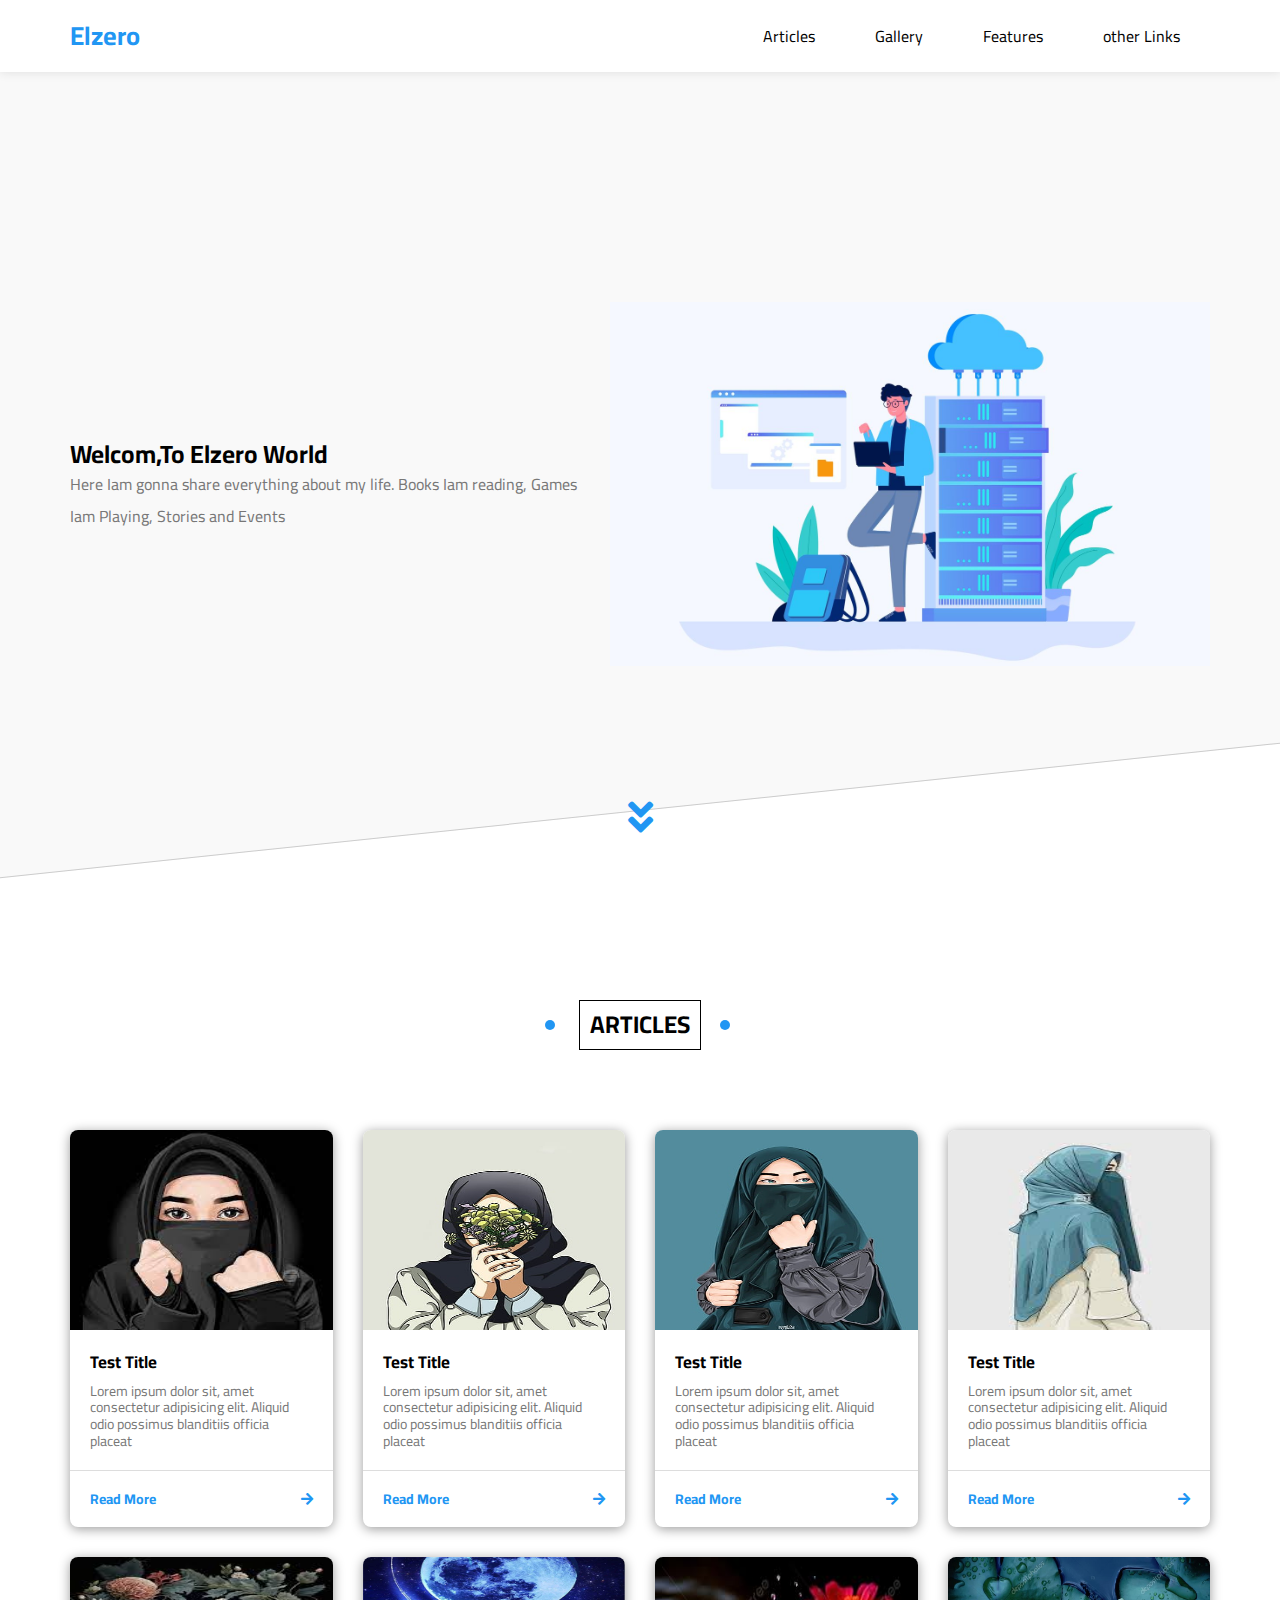
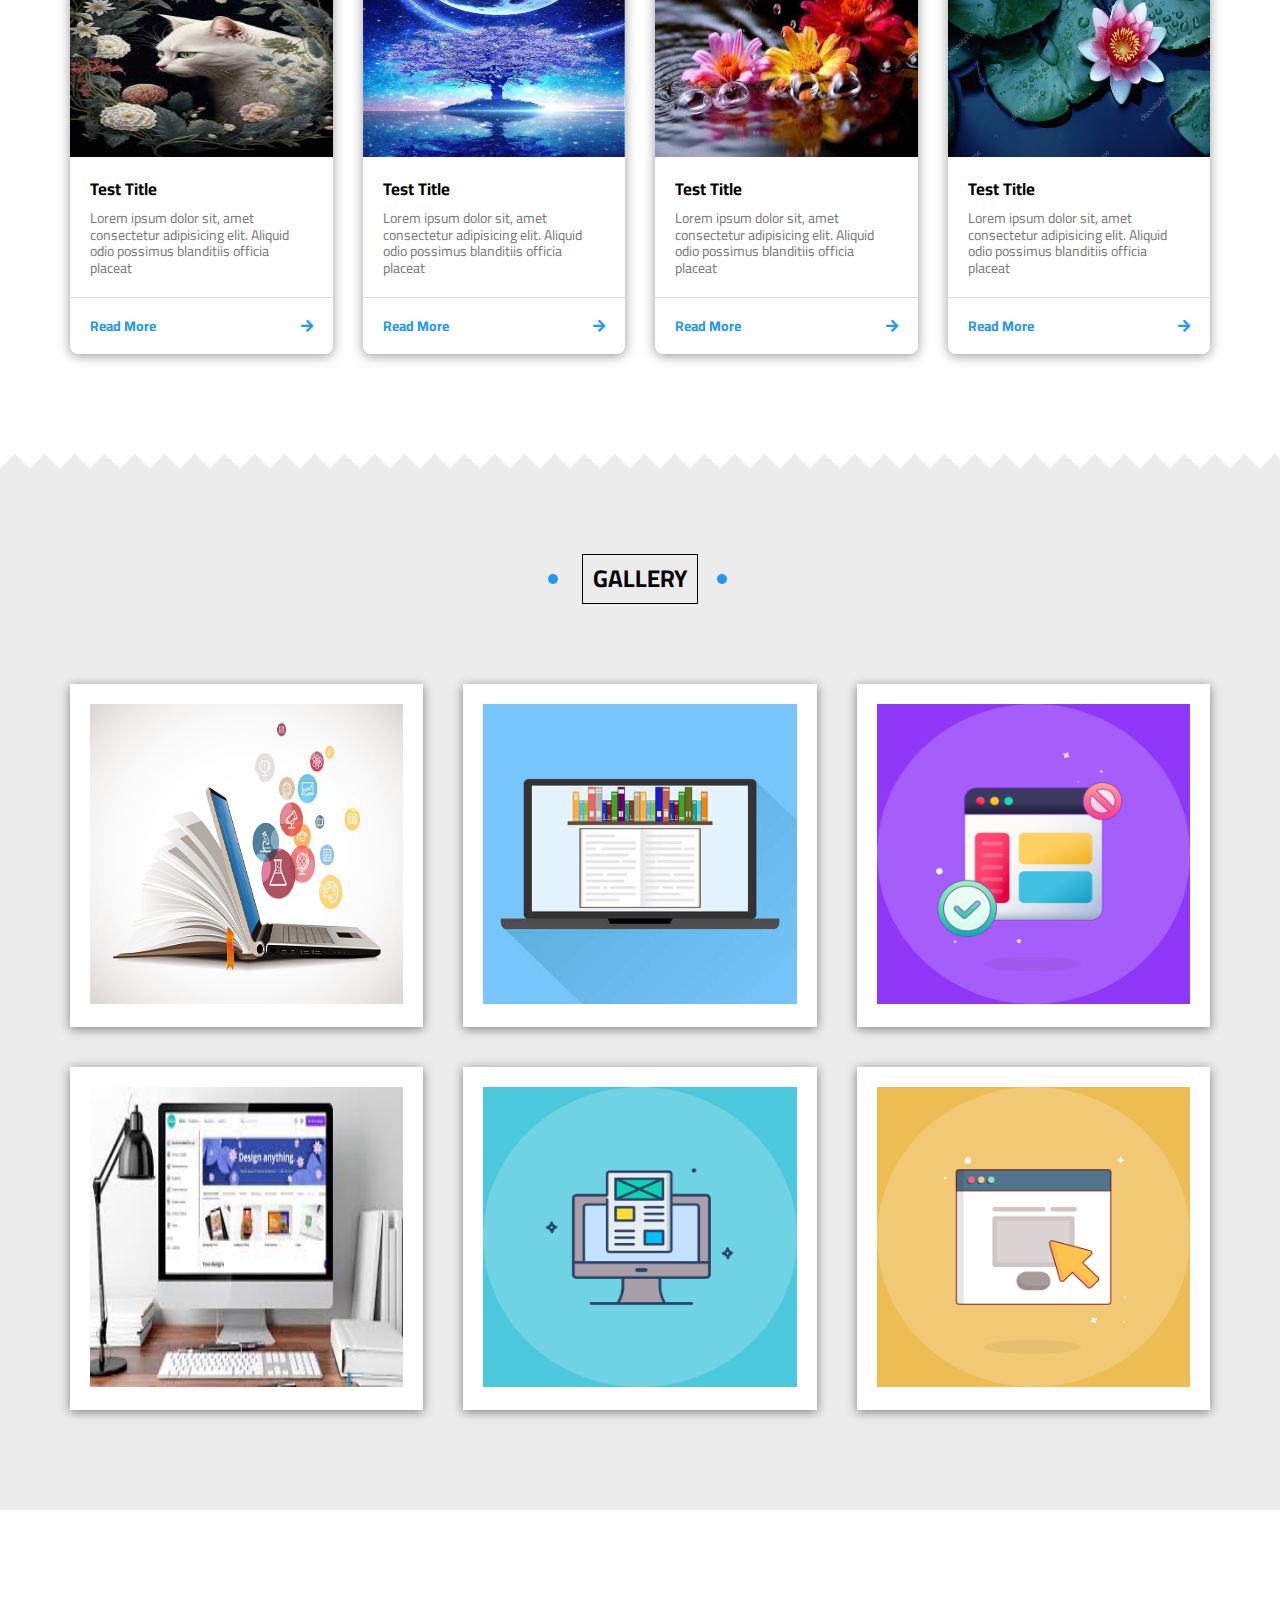
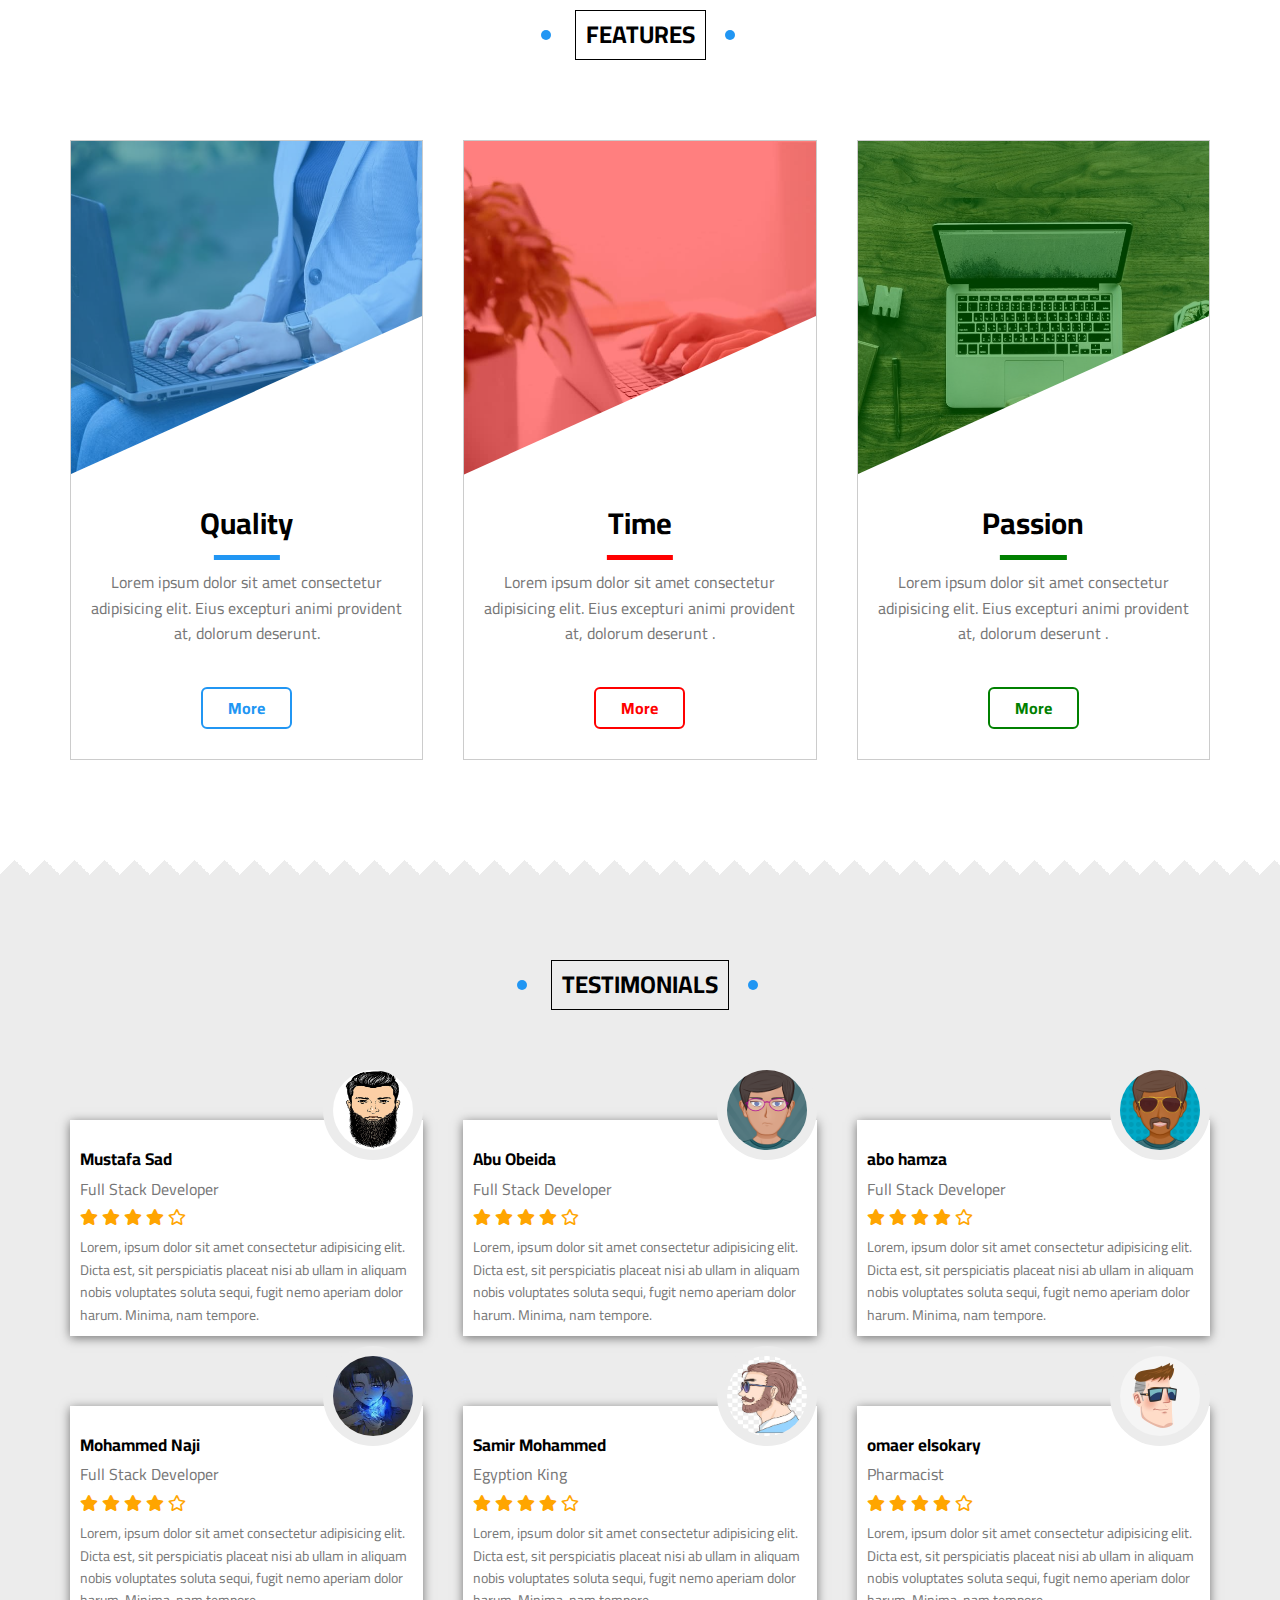
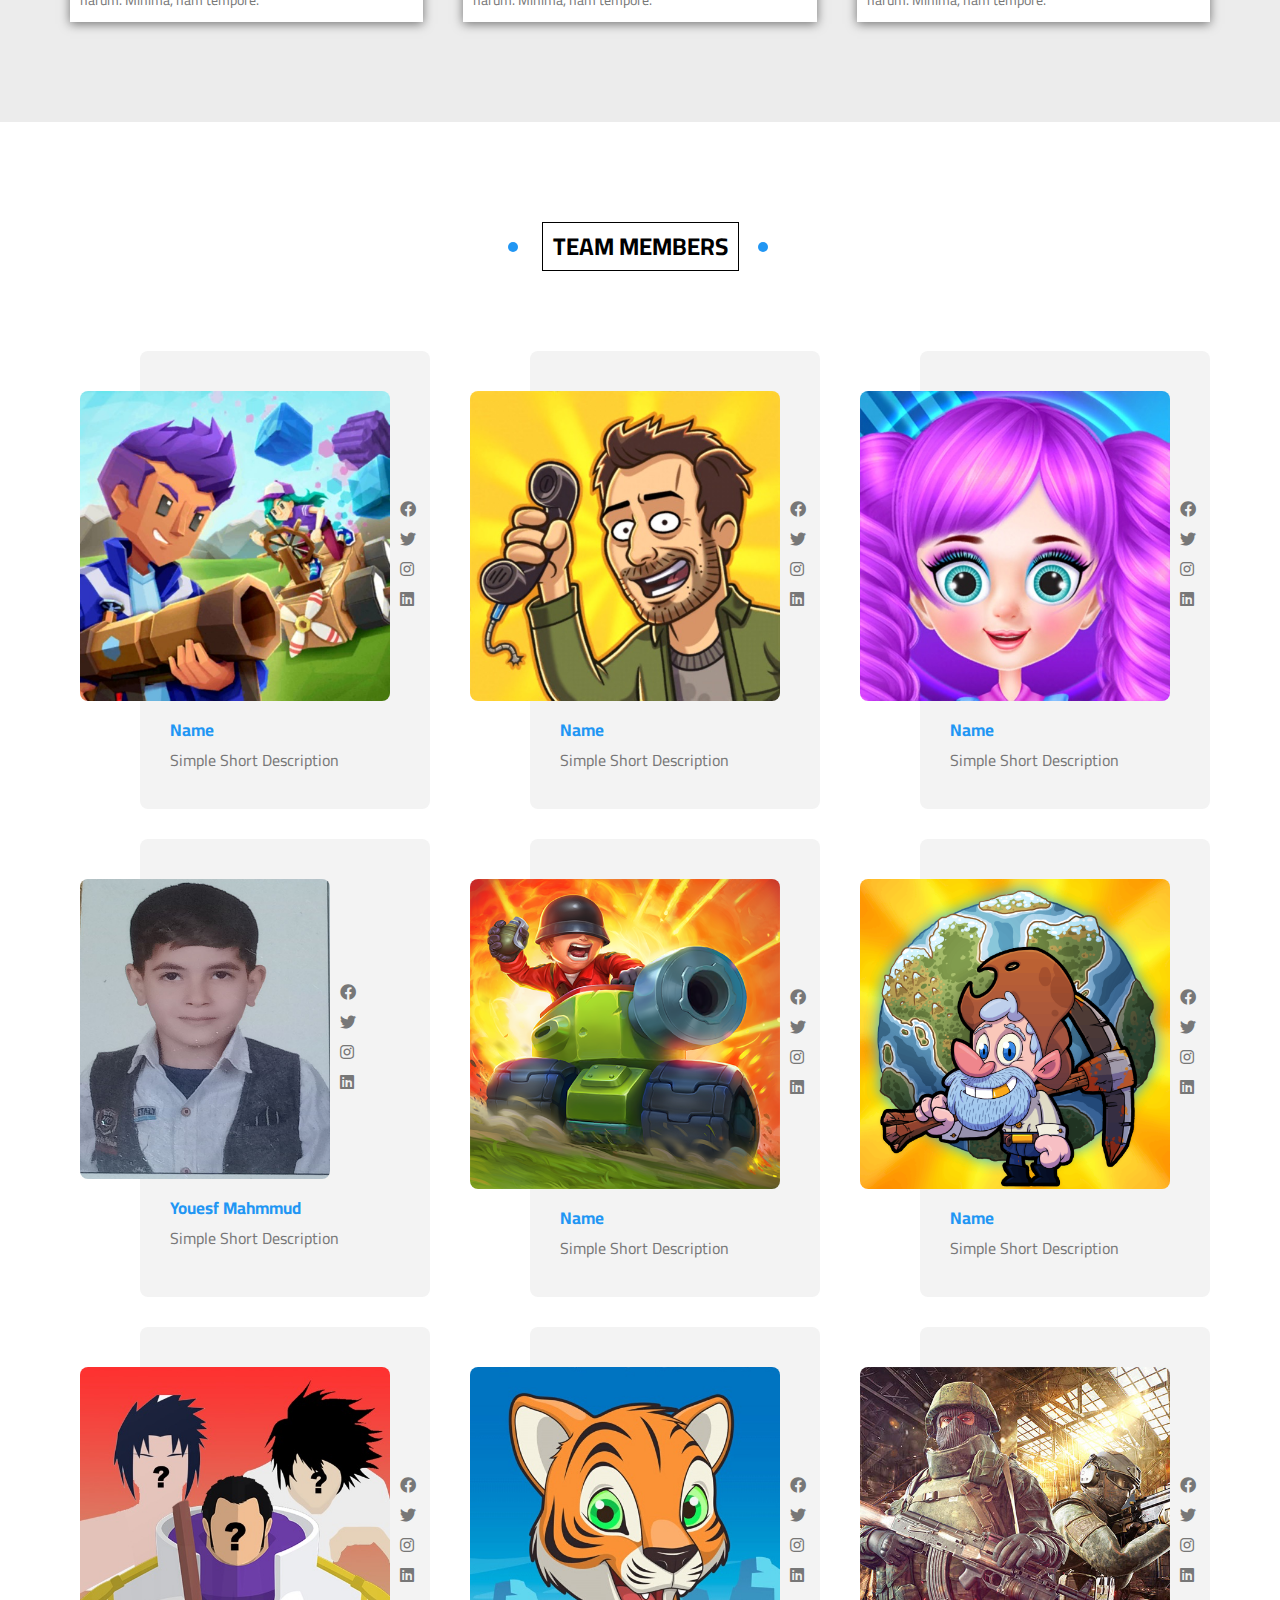
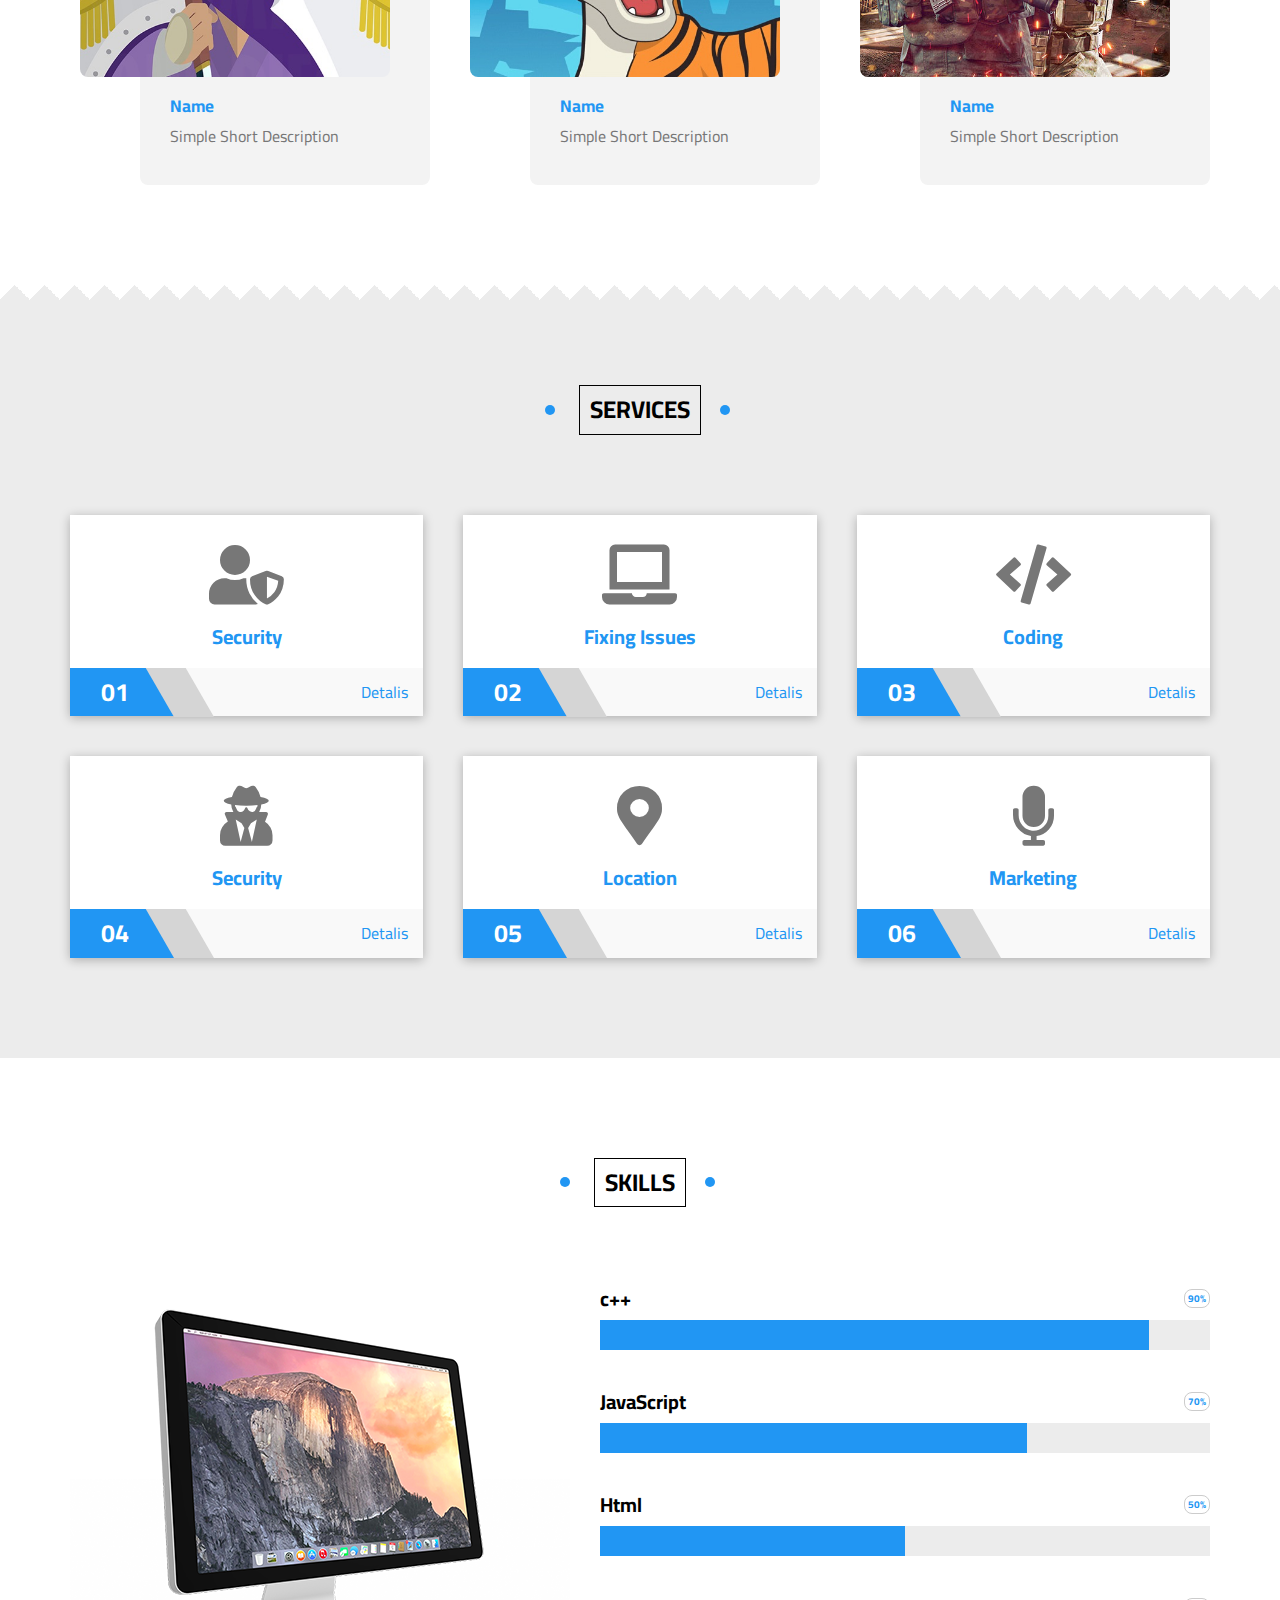
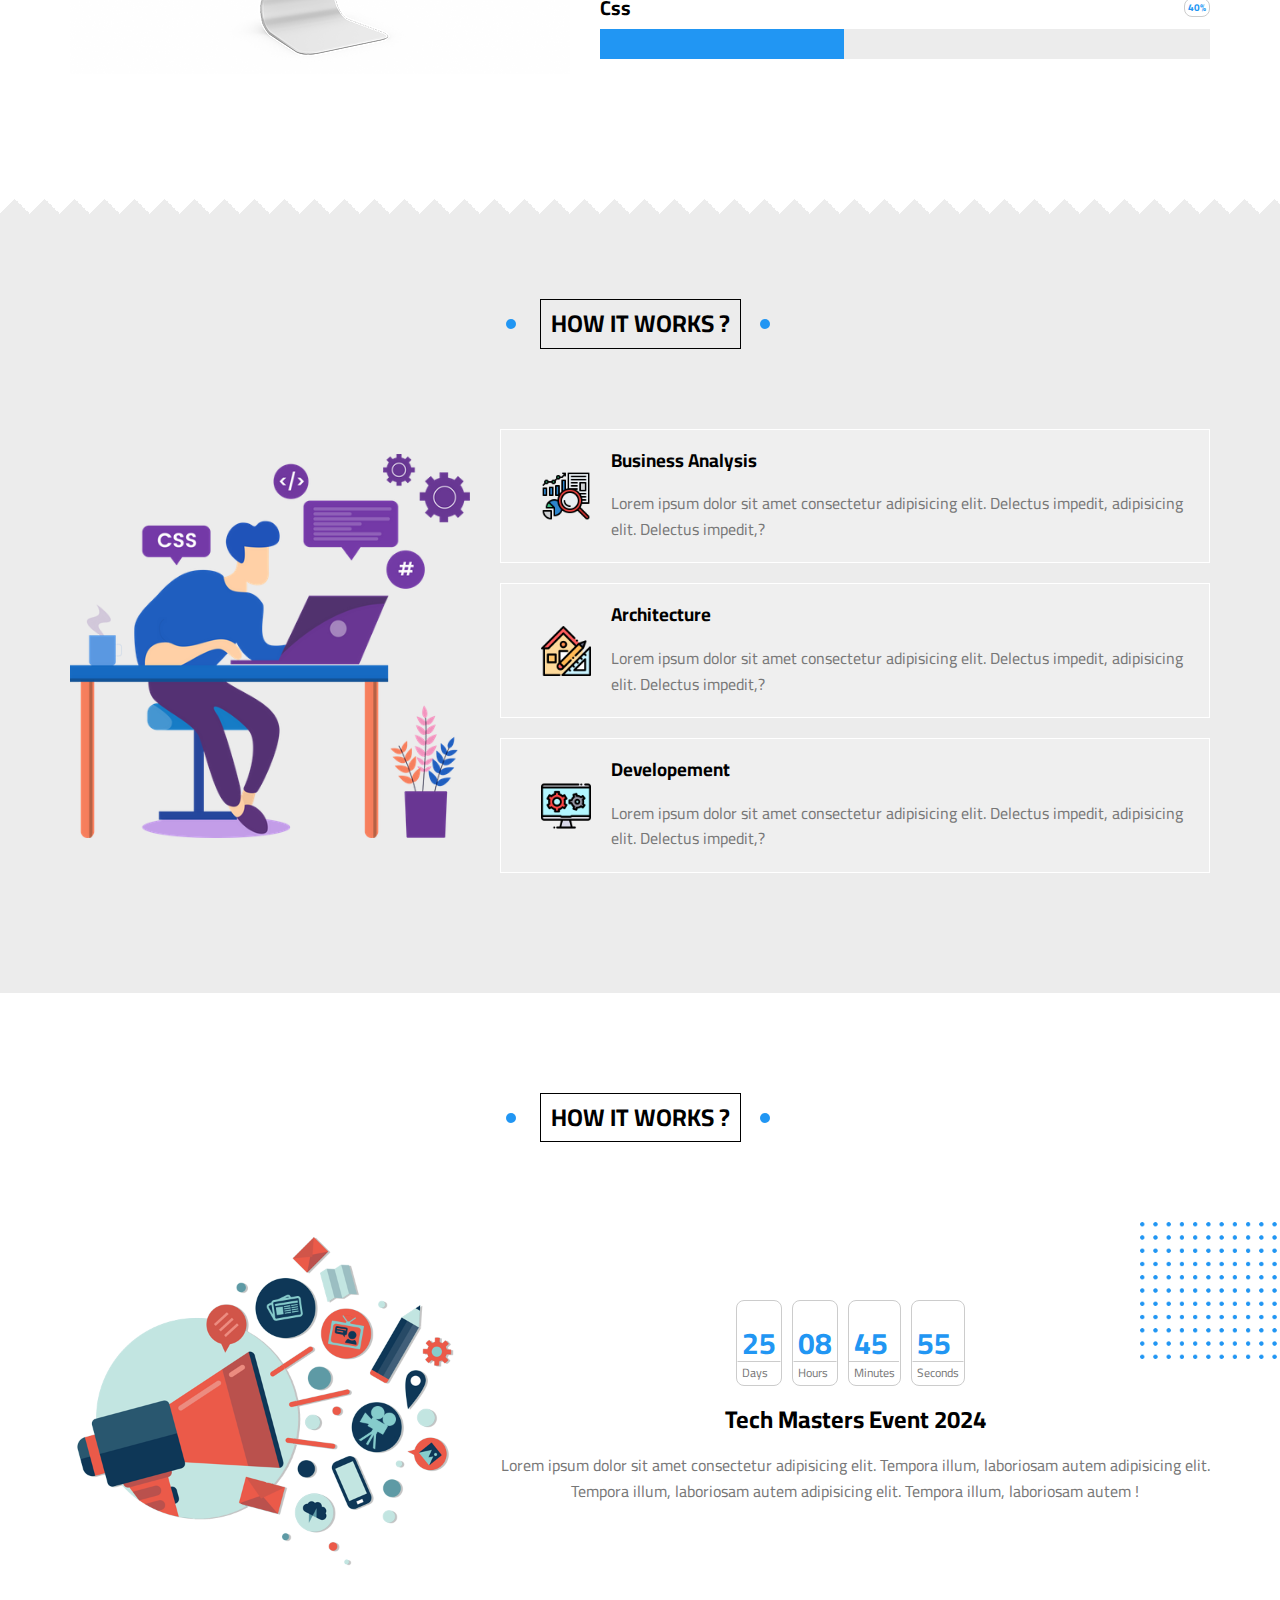
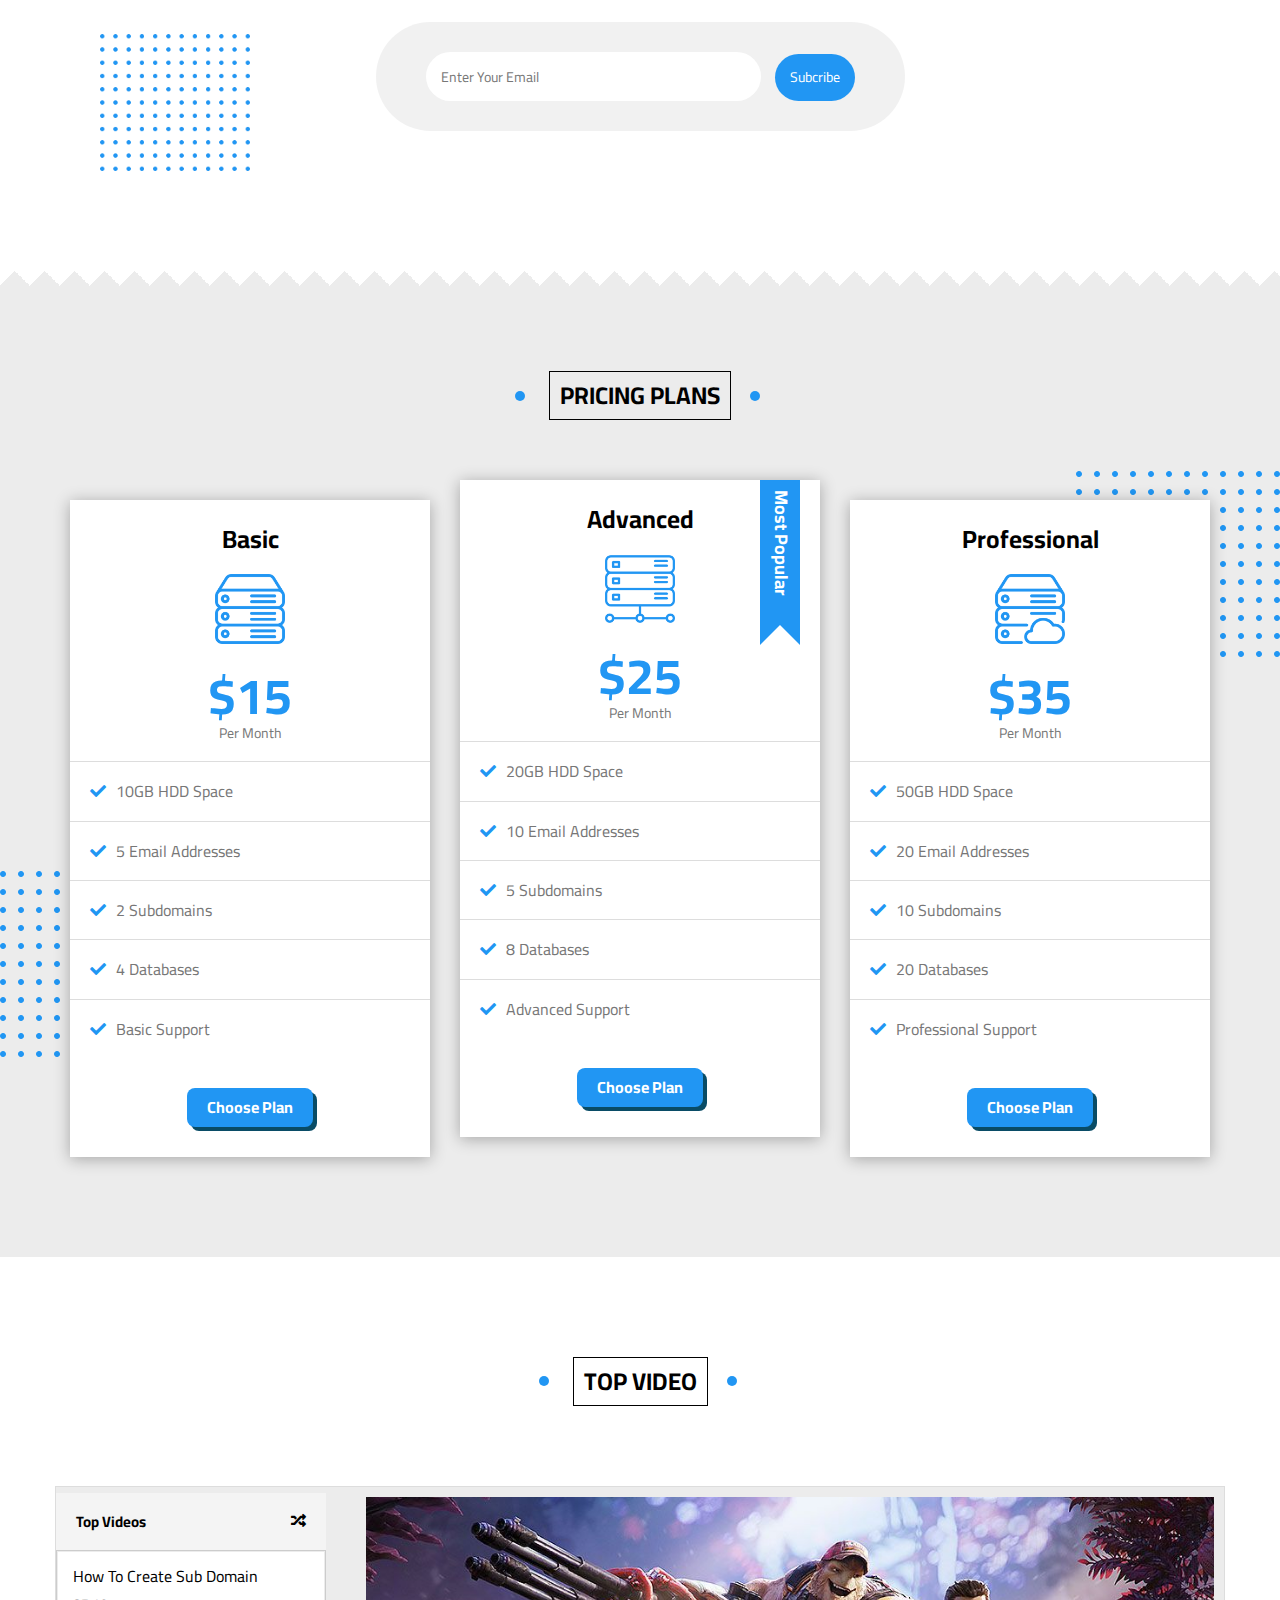
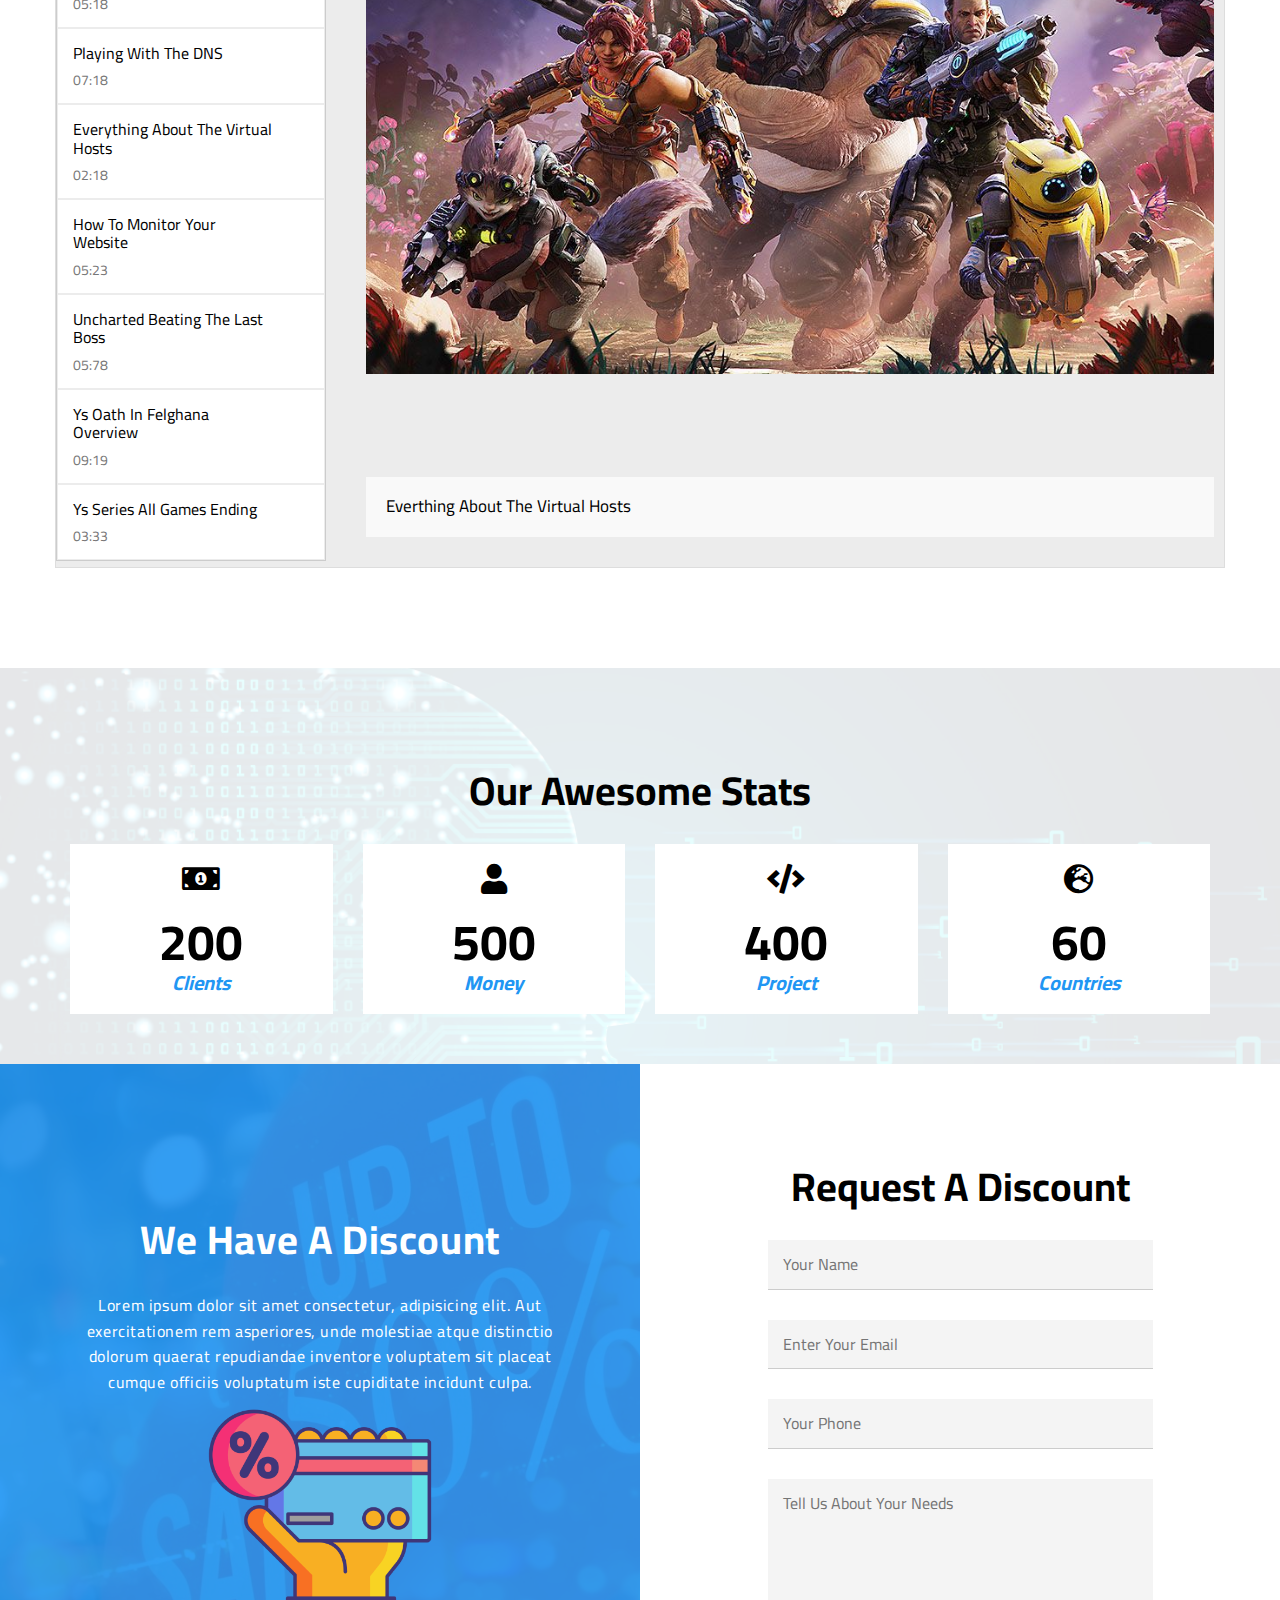
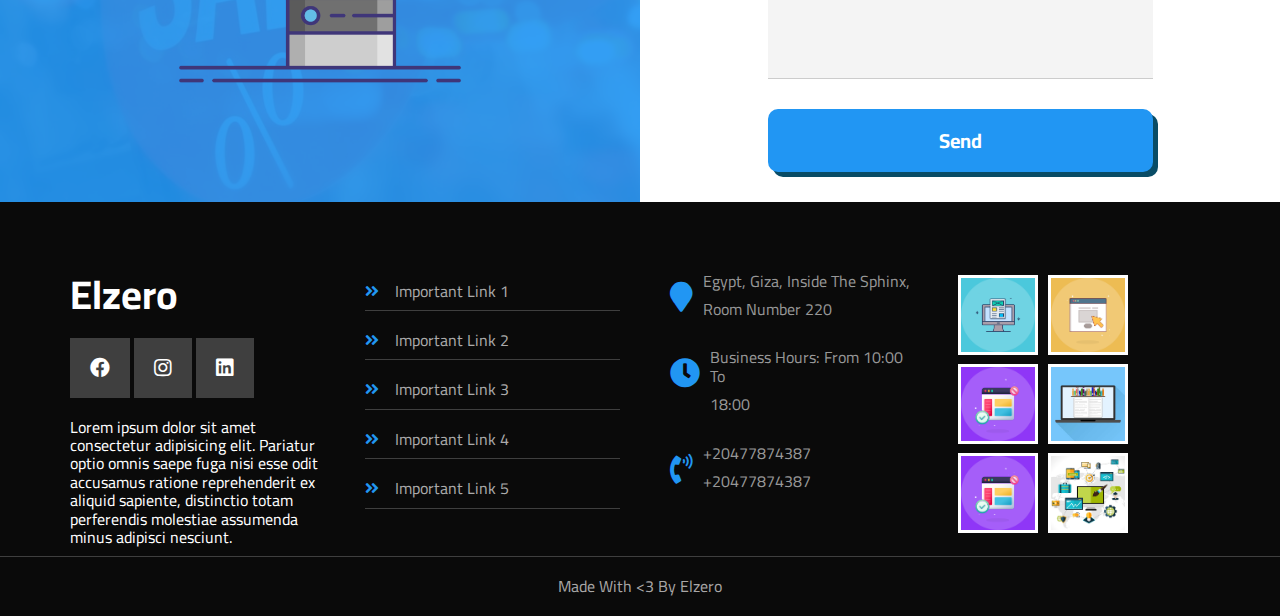
<file: index.html>
<!DOCTYPE html>
<html lang="en">

<head>
  <meta charset="UTF-8">
  <meta name="viewport" content="width=device-width, initial-scale=1.0">
  <title>Elzero</title>
  <!-- main css file  -->
  <link rel="stylesheet" href="css/main.css">
  <!-- font awesome css file  -->
  <link rel="stylesheet" href="css/all.min.css">
  <!-- Normalize css file render all element in all website  -->
  <link rel="stylesheet" href="css/Normalize.css">
  <!-- Google font css file  -->
  <link rel="preconnect" href="https://fonts.googleapis.com">
  <link rel="preconnect" href="https://fonts.gstatic.com" crossorigin>
  <link href="https://fonts.googleapis.com/css2?family=Cairo:wght@200..1000&display=swap" rel="stylesheet">

</head>

<body>
  <!-- start header  -->
  <header id="header">
    <div class="container">
      <a href="#" class="logo">Elzero</a>
      <ul class="main">
        <li><a href="#articles">Articles</a></li>
        <li><a href="#gallery">Gallery</a></li>
        <li><a href="#features">Features</a></li>
        <li><a href="#other">other Links</a>
          <!-- start Megamenu  -->
          <div class="mega">
            <div class="imagee">
              <img src="imgs/megamenu.png" alt="">
            </div>
            <ul class="links">
              <li><a href="#testimonials"><i class="fa-regular fa-comments"></i>Testimonials</a></li>
              <li><a href="#team"><i class="fa-solid fa-user-group"></i>Team Members</a></li>
              <li><a href="#services"><i class="fa-solid fa-server"></i>Services</a></li>
              <li><a href="#skills"><i class="fa-regular fa-circle-check"></i>Our Skills</a></li>
              <li><a href="#works"><i class="fa-regular fa-building"></i>How It Works</a></li>
            </ul>
            <ul class="links">
              <li><a href="#events"><i class="fa-solid fa-calendar-days"></i>Events</a></li>
              <li><a href="#pricing"><i class="fa-solid fa-database"></i>Pricing Plans </a></li>
              <li><a href="#videos"><i class="fa-solid fa-circle-play"></i>Top Videos</a></li>
              <li><a href="#stats"><i class="fa-solid fa-chart-line"></i>Stats</a></li>
              <li><a href="#discount"><i class="fa-solid fa-tags"></i>Request A Discount</a></li>
            </ul>
          </div>
          <!-- end Megamenu  -->
        </li>
      </ul>
    </div>
  </header>
  <!-- end header  -->
  <!-- start landing  -->
  <div class="landing">
    <div class="container">
      <div class="info">
        <h2>Welcom,To Elzero World</h2>
        <p>Here Iam gonna share everything about my life. Books Iam reading, Games Iam Playing, Stories and Events</p>
      </div>
      <div class="image">
        <img src="imgs/landing2.jpg" alt="">
      </div>
      <a href="#articles">
        <i class="fa-solid fa-angles-down"></i>
      </a>
    </div>
  </div>
  <!-- end landing  -->
  <!-- start article  -->
  <div class="articles" id="articles">
    <h2 class="main-title">articles</h2>
    <div class="container">
      <div class="box">

        <img src="imgs/c1.jpeg" alt="">

        <div class="text">
          <h3>Test Title</h3>
          <p>Lorem ipsum dolor sit, amet consectetur adipisicing elit. Aliquid odio possimus blanditiis officia placeat
          </p>
        </div>
        <div class="icon">
          <a href="">Read More</a>
          <i class="fa-solid fa-arrow-right"></i>
        </div>
      </div>
      <div class="box">

        <img src="imgs/c2.jpg" alt="">

        <div class="text">
          <h3>Test Title</h3>
          <p>Lorem ipsum dolor sit, amet consectetur adipisicing elit. Aliquid odio possimus blanditiis officia placeat
          </p>
        </div>
        <div class="icon">
          <a href="">Read More</a>
          <i class="fa-solid fa-arrow-right"></i>
        </div>
      </div>
      <div class="box">

        <img src="imgs/c3.jpg" alt="">

        <div class="text">
          <h3>Test Title</h3>
          <p>Lorem ipsum dolor sit, amet consectetur adipisicing elit. Aliquid odio possimus blanditiis officia placeat
          </p>
        </div>
        <div class="icon">
          <a href="">Read More</a>
          <i class="fa-solid fa-arrow-right"></i>
        </div>
      </div>
      <div class="box">

        <img src="imgs/c4.jpeg" alt="">

        <div class="text">
          <h3>Test Title</h3>
          <p>Lorem ipsum dolor sit, amet consectetur adipisicing elit. Aliquid odio possimus blanditiis officia placeat
          </p>
        </div>
        <div class="icon">
          <a href="">Read More</a>
          <i class="fa-solid fa-arrow-right"></i>
        </div>
      </div>
      <div class="box">

        <img src="imgs/c5.jpeg" alt="">

        <div class="text">
          <h3>Test Title</h3>
          <p>Lorem ipsum dolor sit, amet consectetur adipisicing elit. Aliquid odio possimus blanditiis officia placeat
          </p>
        </div>
        <div class="icon">
          <a href="">Read More</a>
          <i class="fa-solid fa-arrow-right"></i>
        </div>
      </div>
      <div class="box">

        <img src="imgs/c8.jpg" alt="">

        <div class="text">
          <h3>Test Title</h3>
          <p>Lorem ipsum dolor sit, amet consectetur adipisicing elit. Aliquid odio possimus blanditiis officia placeat
          </p>
        </div>
        <div class="icon">
          <a href="">Read More</a>
          <i class="fa-solid fa-arrow-right"></i>
        </div>
      </div>
      <div class="box">

        <img src="imgs/c6.jpeg" alt="">

        <div class="text">
          <h3>Test Title</h3>
          <p>Lorem ipsum dolor sit, amet consectetur adipisicing elit. Aliquid odio possimus blanditiis officia placeat
          </p>
        </div>
        <div class="icon">
          <a href="">Read More</a>
          <i class="fa-solid fa-arrow-right"></i>
        </div>
      </div>
      <div class="box">

        <img src="imgs/c7.jpg" alt="">

        <div class="text">
          <h3>Test Title</h3>
          <p>Lorem ipsum dolor sit, amet consectetur adipisicing elit. Aliquid odio possimus blanditiis officia placeat
          </p>
        </div>
        <div class="icon">
          <a href="">Read More</a>
          <i class="fa-solid fa-arrow-right"></i>
        </div>

      </div>
    </div>
    <div class="spikes"></div>
    <!-- end article  -->
    <!-- start gallery  -->
    <div class="gallery" id="gallery">
      <h2 class="main-title">gallery</h2>
      <div class="container">
        <div class="gallery-img">
          <div class="image">
            <img src="imgs/g1.jpg" alt="">
          </div>
        </div>
        <div class="gallery-img">
          <div class="image">
            <img src="imgs/g2.jpg" alt="">
          </div>
        </div>
        <div class="gallery-img">
          <div class="image">
            <img src="imgs/gallery-04.png" alt="">
          </div>
        </div>
        <div class="gallery-img">
          <div class="image">
            <img src="imgs/g6.jpeg" alt="">
          </div>
        </div>
        <div class="gallery-img">
          <div class="image">
            <img src="imgs/gallery-01.png" alt="">
          </div>
        </div>
        <div class="gallery-img">
          <div class="image">
            <img src="imgs/gallery-02.png" alt="">
          </div>
        </div>
      </div>
    </div>
    <!-- end gallery  -->
    <!-- start features  -->
    <div class="features" id="features">
      <h2 class="main-title">features</h2>
      <div class="container">
        <div class="box1 quality">
          <div class="img-holder">
            <img src="imgs/features-01.jpg" alt="">
          </div>
          <div class="text">
            <h2>Quality</h2>
            <p>Lorem ipsum dolor sit amet consectetur adipisicing elit. Eius excepturi animi provident at, dolorum
              deserunt.</p>
          </div>
          <a href="">More</a>
        </div>
        <div class="box1 Time">
          <div class="img-holder">
            <img src="imgs/features-02.jpg" alt="">
          </div>
          <div class="text">
            <h2>Time</h2>
            <p>Lorem ipsum dolor sit amet consectetur adipisicing elit. Eius excepturi animi provident at, dolorum
              deserunt .</p>
          </div>
          <a href="">More</a>
        </div>
        <div class="box1 Passion">
          <div class="img-holder">
            <img src="imgs/features-03.jpg" alt="">
          </div>
          <div class="text">
            <h2>Passion</h2>
            <p>Lorem ipsum dolor sit amet consectetur adipisicing elit. Eius excepturi animi provident at, dolorum
              deserunt .</p>
          </div>
          <a href="">More</a>
        </div>

      </div>
    <div class="spikes"></div>

    </div>

    <!-- end features  -->
    <!-- start Testimonials -->
    <div class="testimonials" id="testimonials">
      <h2 class="main-title">Testimonials</h2>
      <div class="container">
        <div class="box2 Mustafa">
          <div class="image-holder">
            <img src="imgs/t2.jpg" alt="">
          </div>
          <div class="info">
            <h3>Mustafa Sad</h3>
            <span class="title">Full Stack Developer</span>
            <div class="star">
              <i class="fa-solid fa-star"></i>
              <i class="fa-solid fa-star"></i>
              <i class="fa-solid fa-star"></i>
              <i class="fa-solid fa-star"></i>
              <i class="filled fa-regular fa-star"></i>
            </div>
            <p>Lorem, ipsum dolor sit amet consectetur adipisicing elit. Dicta est, sit perspiciatis placeat nisi ab
              ullam in aliquam nobis voluptates soluta sequi, fugit nemo aperiam dolor harum. Minima, nam tempore.</p>
          </div>
        </div>
        <div class="box2 Mustafa">
          <div class="image-holder">
            <img src="imgs/avatar-04.png" alt="">
          </div>
          <div class="info">
            <h3>Abu Obeida </h3>
            <span class="title">Full Stack Developer</span>
            <div class="star">
              <i class="fa-solid fa-star"></i>
              <i class="fa-solid fa-star"></i>
              <i class="fa-solid fa-star"></i>
              <i class="fa-solid fa-star"></i>
              <i class="filled fa-regular fa-star"></i>
            </div>
            <p>Lorem, ipsum dolor sit amet consectetur adipisicing elit. Dicta est, sit perspiciatis placeat nisi ab
              ullam in aliquam nobis voluptates soluta sequi, fugit nemo aperiam dolor harum. Minima, nam tempore.</p>
          </div>
        </div>
        <div class="box2 Mustafa">
          <div class="image-holder">
            <img src="imgs/avatar-02.png" alt="">
          </div>
          <div class="info">
            <h3>abo hamza</h3>
            <span class="title">Full Stack Developer</span>
            <div class="star">
              <i class="fa-solid fa-star"></i>
              <i class="fa-solid fa-star"></i>
              <i class="fa-solid fa-star"></i>
              <i class="fa-solid fa-star"></i>
              <i class="filled fa-regular fa-star"></i>
            </div>
            <p>Lorem, ipsum dolor sit amet consectetur adipisicing elit. Dicta est, sit perspiciatis placeat nisi ab
              ullam in aliquam nobis voluptates soluta sequi, fugit nemo aperiam dolor harum. Minima, nam tempore.</p>
          </div>
        </div>
        <div class="box2 Mustafa">
          <div class="image-holder">
            <img src="imgs/t5.jpg" alt="">
          </div>
          <div class="info">
            <h3>Mohammed Naji</h3>
            <span class="title">Full Stack Developer</span>
            <div class="star">
              <i class="fa-solid fa-star"></i>
              <i class="fa-solid fa-star"></i>
              <i class="fa-solid fa-star"></i>
              <i class="fa-solid fa-star"></i>
              <i class="filled fa-regular fa-star"></i>
            </div>
            <p>Lorem, ipsum dolor sit amet consectetur adipisicing elit. Dicta est, sit perspiciatis placeat nisi ab
              ullam in aliquam nobis voluptates soluta sequi, fugit nemo aperiam dolor harum. Minima, nam tempore.</p>
          </div>
        </div>
        <div class="box2 Mustafa">
          <div class="image-holder">
            <img src="imgs/t3.jpg" alt="">
          </div>
          <div class="info">
            <h3>Samir Mohammed</h3>
            <span class="title">Egyption King</span>
            <div class="star">
              <i class="fa-solid fa-star"></i>
              <i class="fa-solid fa-star"></i>
              <i class="fa-solid fa-star"></i>
              <i class="fa-solid fa-star"></i>
              <i class="f fa-regular fa-star"></i>
            </div>
            <p>Lorem, ipsum dolor sit amet consectetur adipisicing elit. Dicta est, sit perspiciatis placeat nisi ab
              ullam in aliquam nobis voluptates soluta sequi, fugit nemo aperiam dolor harum. Minima, nam tempore.</p>
          </div>
        </div>
        <div class="box2 Mustafa">
          <div class="image-holder">
            <img src="imgs/t1.jpg" alt="">
          </div>
          <div class="info">
            <h3>omaer elsokary </h3>
            <span class="title">Pharmacist</span>
            <div class="star">
              <i class="fa-solid fa-star"></i>
              <i class="fa-solid fa-star"></i>
              <i class="fa-solid fa-star"></i>
              <i class="fa-solid fa-star"></i>
              <i class="filled fa-regular fa-star"></i>
            </div>
            <p>Lorem, ipsum dolor sit amet consectetur adipisicing elit. Dicta est, sit perspiciatis placeat nisi ab
              ullam in aliquam nobis voluptates soluta sequi, fugit nemo aperiam dolor harum. Minima, nam tempore.</p>
          </div>
        </div>

      </div>
    </div>
    <!-- end Testimonials -->
    <!-- end Testimonials -->
    <!-- start team members  -->
    <div class="team" id="team">
      <h2 class="main-title">Team members </h2>
      <div class="container">
        <div class="box-team">
          <div class="data">
            <img src="imgs/team-01.jpg" alt="">
            <div class="social">
              <a href="#"><i class="fa-brands fa-facebook"></i></a>
              <a href="#"><i class="fa-brands fa-twitter"></i></a>
              <a href="#"><i class="fa-brands fa-instagram"></i></a>
              <a href="#"><i class="fa-brands fa-linkedin"></i></a>
            </div>
          </div>
          <div class="info">
            <h3>Name</h3>
            <span>Simple Short Description</span>
          </div>
        </div>
        <div class="box-team">
          <div class="data">
            <img src="imgs/team-07.jpg" alt="">
            <div class="social">
              <a href="#"><i class="fa-brands fa-facebook"></i></a>
              <a href="#"><i class="fa-brands fa-twitter"></i></a>
              <a href="#"><i class="fa-brands fa-instagram"></i></a>
              <a href="#"><i class="fa-brands fa-linkedin"></i></a>
            </div>
          </div>
          <div class="info">
            <h3>Name</h3>
            <span>Simple Short Description</span>
          </div>
        </div>
        <div class="box-team">
          <div class="data">
            <img src="imgs/team-08.jpg" alt="">
            <div class="social">
              <a href="#"><i class="fa-brands fa-facebook"></i></a>
              <a href="#"><i class="fa-brands fa-twitter"></i></a>
              <a href="#"><i class="fa-brands fa-instagram"></i></a>
              <a href="#"><i class="fa-brands fa-linkedin"></i></a>
            </div>
          </div>
          <div class="info">
            <h3>Name</h3>
            <span>Simple Short Description</span>
          </div>
        </div>
        <div class="box-team">
          <div class="data">
            <img src="imgs/youesf.jpg" alt="" class="you">
            <div class="social">
              <a href="#"><i class="fa-brands fa-facebook"></i></a>
              <a href="#"><i class="fa-brands fa-twitter"></i></a>
              <a href="#"><i class="fa-brands fa-instagram"></i></a>
              <a href="#"><i class="fa-brands fa-linkedin"></i></a>
            </div>
          </div>
          <div class="info">
            <h3>Youesf Mahmmud</h3>
            <span>Simple Short Description</span>
          </div>
        </div>
        <div class="box-team">
          <div class="data">
            <img src="imgs/team-06.png" alt="">
            <div class="social">
              <a href="#"><i class="fa-brands fa-facebook"></i></a>
              <a href="#"><i class="fa-brands fa-twitter"></i></a>
              <a href="#"><i class="fa-brands fa-instagram"></i></a>
              <a href="#"><i class="fa-brands fa-linkedin"></i></a>
            </div>
          </div>
          <div class="info">
            <h3>Name</h3>
            <span>Simple Short Description</span>
          </div>
        </div>
        <div class="box-team">
          <div class="data">
            <img src="imgs/team-05.png" alt="">
            <div class="social">
              <a href="#"><i class="fa-brands fa-facebook"></i></a>
              <a href="#"><i class="fa-brands fa-twitter"></i></a>
              <a href="#"><i class="fa-brands fa-instagram"></i></a>
              <a href="#"><i class="fa-brands fa-linkedin"></i></a>
            </div>
          </div>
          <div class="info">
            <h3>Name</h3>
            <span>Simple Short Description</span>
          </div>
        </div>
        <div class="box-team">
          <div class="data">
            <img src="imgs/team-04.jpg" alt="">
            <div class="social">
              <a href="#"><i class="fa-brands fa-facebook"></i></a>
              <a href="#"><i class="fa-brands fa-twitter"></i></a>
              <a href="#"><i class="fa-brands fa-instagram"></i></a>
              <a href="#"><i class="fa-brands fa-linkedin"></i></a>
            </div>
          </div>
          <div class="info">
            <h3>Name</h3>
            <span>Simple Short Description</span>
          </div>
        </div>
        <div class="box-team">
          <div class="data">
            <img src="imgs/team-03.jpg" alt="">
            <div class="social">
              <a href="#"><i class="fa-brands fa-facebook"></i></a>
              <a href="#"><i class="fa-brands fa-twitter"></i></a>
              <a href="#"><i class="fa-brands fa-instagram"></i></a>
              <a href="#"><i class="fa-brands fa-linkedin"></i></a>
            </div>
          </div>
          <div class="info">
            <h3>Name</h3>
            <span>Simple Short Description</span>
          </div>
        </div>
        <div class="box-team">
          <div class="data">
            <img src="imgs/team-02.jpg" alt="">
            <div class="social">
              <a href="#"><i class="fa-brands fa-facebook"></i></a>
              <a href="#"><i class="fa-brands fa-twitter"></i></a>
              <a href="#"><i class="fa-brands fa-instagram"></i></a>
              <a href="#"><i class="fa-brands fa-linkedin"></i></a>
            </div>
          </div>
          <div class="info">
            <h3>Name</h3>
            <span>Simple Short Description</span>
          </div>
        </div>


      </div>
      <div class="spikes"></div>

    </div>
    <!-- end team members  -->
    <!--start  services   -->
    <div class="services" id="services">
      <h2 class="main-title">services </h2>
      <div class="container">
        <div class="box-serv">
          <div class="text">
            <i class="fa-solid fa-user-shield"></i>
            <h3>Security</h3>
            <div class="info">
              <a href=""> <span>Detalis</span></a>
            </div>
          </div>
        </div>
        <div class="box-serv">
          <div class="text">
            <i class="fa-solid fa-laptop"></i>
            <h3>Fixing Issues</h3>
            <div class="info">
              <a href=""> <span>Detalis</span></a>
            </div>
          </div>
        </div>
        <div class="box-serv">
          <div class="text">
            <i class="fa-solid fa-code"></i>
            <h3>Coding</h3>
            <div class="info">
              <a href=""> <span>Detalis</span></a>
            </div>
          </div>
        </div>
        <div class="box-serv">
          <div class="text">
            <i class="fa-solid fa-user-secret"></i>
            <h3>Security</h3>
            <div class="info">
              <a href=""> <span>Detalis</span></a>
            </div>
          </div>
        </div>
        <div class="box-serv">
          <div class="text">
            <i class="fa-solid fa-location-dot"></i>
            <h3>Location</h3>
            <div class="info">
              <a href=""> <span>Detalis</span></a>
            </div>
          </div>
        </div>
        <div class="box-serv">
          <div class="text">
            <i class="fa-solid fa-microphone"></i>
            <h3>Marketing</h3>
            <div class="info">
              <a href=""> <span>Detalis</span></a>
            </div>
          </div>
        </div>

      </div>
    </div>
    <!--start services   -->
    <!-- start our skills  -->
    <div class="skills" id="skills">
      <h2 class="main-title">skills </h2>
      <div class="container">
        <div class="image-skill">
          <img src="imgs/skills.png" alt="">
        </div>
        <div class="box-skills">
          <div class="info-skills">
            <h4>c++ <span>90%</span></h4>
            <div class="skill">
              <span style="width : 90%"></span>
            </div>
          </div>
          <div class="info-skills">
            <h4>JavaScript<span>70%</span></h4>
            <div class="skill">
              <span style="width : 70%"></span>
            </div>
          </div>
          <div class="info-skills">
            <h4>Html <span>50%</span></h4>
            <div class="skill">
              <span style="width : 50%"></span>
            </div>
          </div>
          <div class="info-skills">
            <h4>Css <span>40%</span> </h4>
            <div class="skill">
              <span style="width : 40%"></span>
            </div>
          </div>
        </div>
      </div>
    <div class="spikes"></div>

    </div>
    <!-- end  our skills  -->
    <!-- start works -->
    <div class="works" id="works">
      <h2 class="main-title">how it works ? </h2>
      <div class="container">
        <img src="imgs/work-steps.png" alt="">
        <div class="big-box">
          <div class="box-w">
            <img src="imgs/work-steps-1.png" alt="">
            <div class="text">
              <h3>Business Analysis</h3>
              <p>Lorem ipsum dolor sit amet consectetur adipisicing elit. Delectus impedit, adipisicing elit. Delectus
                impedit,?</p>
            </div>
          </div>
          <div class="box-w">
            <img src="imgs/work-steps-2.png" alt="">
            <div class="text">
              <h3>Architecture</h3>
              <p>Lorem ipsum dolor sit amet consectetur adipisicing elit. Delectus impedit, adipisicing elit. Delectus
                impedit,?</p>
            </div>
          </div>
          <div class="box-w">
            <img src="imgs/work-steps-3.png" alt="">
            <div class="text">
              <h3>Developement</h3>
              <p>Lorem ipsum dolor sit amet consectetur adipisicing elit. Delectus impedit, adipisicing elit. Delectus
                impedit,?</p>
            </div>
          </div>
        </div>
      </div>
    </div>
    <!-- end works -->
    <!-- start events  -->
    <div class="events" id="events">
      <h2 class="main-title">how it works ? </h2>
      <img src="imgs/dots.png" alt="" class="img">
      <div class="container">
        <img src="imgs/events.png" alt="">
        <div class="info">
          <div class="time">
            <div class="unit">
              <span>25</span>
              <span>Days</span>
            </div>
            <div class="unit">
              <span>08</span>
              <span>Hours</span>
            </div>
            <div class="unit">
              <span>45</span>
              <span>Minutes</span>
            </div>
            <div class="unit">
              <span>55</span>
              <span>Seconds</span>
            </div>
          </div>
          <div class="text">
            <h2>Tech Masters Event 2024</h2>
            <p>Lorem ipsum dolor sit amet consectetur adipisicing elit. Tempora illum, laboriosam autem adipisicing
              elit. Tempora illum, laboriosam autem adipisicing elit. Tempora illum, laboriosam autem !</p>
          </div>
        </div>
      </div>
      <div class="subcribe">
        <form action="">
          <input type="email" placeholder="Enter Your Email" name="mail">
          <input type="submit" value="Subcribe">
        </form>
      </div>
      <img src="imgs/dots.png" alt="" class="img2">
  
      <div class="spikes"></div>
    </div>
    <!-- end events  -->
    <!-- start pricing  -->
    <div class="pricing" id="pricing">
      <div class="dots dots-up"></div>
      <div class="dots dots-down"></div>
      <h2 class="main-title">Pricing Plans</h2>
      <div class="container">
        <div class="box-pri">
          <div class="text">
            <h3>Basic</h3>
            <img src="imgs/hosting-basic.png" alt="">
            <h4> $15 </h4>
            <span>Per Month</span>
          </div>
          <div class="ulBox">
            <ul>
              <li><i class="fa-solid fa-check"></i>10GB HDD Space </li>
              <li><i class="fa-solid fa-check"></i>5 Email Addresses</li>
              <li><i class="fa-solid fa-check"></i>2 Subdomains</li>
              <li><i class="fa-solid fa-check"></i>4 Databases</li>
              <li><i class="fa-solid fa-check"></i>Basic Support</li>
            </ul>
          </div>
          <a href="#">Choose Plan</a>
        </div>
        <div class="box-pri">
          <div class="text">
            <h3>Advanced</h3>
            <div class="label">
              Most Popular
            </div>
            <img src="imgs/hosting-advanced.png" alt="">
            <h4> $25 </h4>
            <span>Per Month</span>
          </div>
          <div class="ulBox">

            <ul>
              <li><i class="fa-solid fa-check"></i>20GB HDD Space </li>
              <li><i class="fa-solid fa-check"></i>10 Email Addresses</li>
              <li><i class="fa-solid fa-check"></i>5 Subdomains</li>
              <li><i class="fa-solid fa-check"></i>8 Databases</li>
              <li><i class="fa-solid fa-check"></i>Advanced Support</li>
            </ul>
          </div>
          <a href="#">Choose Plan</a>
        </div>
        <div class="box-pri">
          <div class="text">
            <h3>Professional</h3>
            <img src="imgs/hosting-professional.png" alt="">
            <h4> $35 </h4>
            <span>Per Month</span>
          </div>
          <div class="ulBox">

            <ul>
              <li><i class="fa-solid fa-check"></i>50GB HDD Space </li>
              <li><i class="fa-solid fa-check"></i>20 Email Addresses</li>
              <li><i class="fa-solid fa-check"></i>10 Subdomains</li>
              <li><i class="fa-solid fa-check"></i>20 Databases</li>
              <li><i class="fa-solid fa-check"></i>Professional Support</li>
            </ul>
          </div>
          <a href="#">Choose Plan</a>
        </div>
      </div>
    </div>
    <!-- end pricing  -->
    <!-- start video  -->
    <div class="video" id="videos">
      <h2 class="main-title">Top Video</h2>
      <div class="container">
        <div class="holder">
          <div class="top">
            <h2>Top Videos</h2>
            <i class="fa-solid fa-shuffle"></i>
          </div>
          <ul>
            <li>How To Create Sub Domain <span>05:18</span></li>
            <li>Playing With The DNS <span>07:18</span></li>
            <li>Everything About The Virtual Hosts <span>02:18</span></li>
            <li>How To Monitor Your Website <span>05:23</span></li>
            <li>Uncharted Beating The Last Boss <span>05:78</span></li>
            <li>Ys Oath In Felghana Overview <span>09:19</span></li>
            <li>Ys Series All Games Ending <span>03:33</span></li>
          </ul>
        </div>
        <div class="image-box">
          <img src="imgs/video-preview.jpg" alt="">
          <h4>Everthing About The Virtual Hosts </h4>
        </div>
      </div>
    </div>
    <!-- end video  -->
    <!-- start stats  -->
    <div class="stats" id="stats">
      <h2>Our Awesome Stats </h2>
      <div class="container">
        <div class="box-stat">
          <i class="fa-solid fa-money-bill-1"></i>
          <h3>200</h3>
          <span>Clients</span>
        </div>
        <div class="box-stat">
          <i class="fa-solid fa-user"></i>
          <h3>500</h3>
          <span>Money</span>
        </div>
        <div class="box-stat">
          <i class="fa-solid fa-code"></i>
          <h3>400</h3>
          <span>Project</span>
        </div>
        <div class="box-stat">
          <i class="fa-solid fa-earth-europe"></i>
          <h3>60</h3>
          <span>Countries</span>
        </div>
      </div>
    </div>
    <!-- end stats  -->
    <!-- start discount -->
    <div class="discount" id="discount">
      <div class="image-box">
        <div class="content">
          <h2>We Have A Discount</h2>
          <p>Lorem ipsum dolor sit amet consectetur, adipisicing elit. Aut exercitationem rem asperiores, unde molestiae
            atque distinctio dolorum quaerat repudiandae inventore voluptatem sit placeat cumque officiis voluptatum
            iste cupiditate incidunt culpa.</p>
          <img src="imgs/discount.png" alt="">
        </div>
      </div>
      <div class="form">
        <h2>Request A Discount</h2>
        <form action="">
          <input class="input" type="text" placeholder="Your Name" name="name" id="">
          <input class="input" type="email" placeholder="Enter Your Email" name="email">
          <input class="input" type="text" placeholder="Your Phone" name="mobile" id="">
          <textarea class="input" name="" id="" placeholder="Tell Us About Your Needs"></textarea>
          <input type="submit" value="Send">
        </form>
      </div>
    </div>
    <!-- end discount -->
     <!-- start footer  -->
    <div class="footer">
      <div class="container">
        <div class="box-f">
          <h2>Elzero</h2>
          <div class="social">
            <a href="#"><i class="fa-brands fa-facebook "></i></a>
            <a href="#"><i class="fa-brands fa-instagram"></i></a>
            <a href="#"><i class="fa-brands fa-linkedin"></i></a>
          </div>
          <p>Lorem ipsum dolor sit amet consectetur adipisicing elit. Pariatur optio omnis saepe fuga nisi esse odit
            accusamus ratione reprehenderit ex aliquid sapiente, distinctio totam perferendis molestiae assumenda minus
            adipisci nesciunt.</p>
        </div>
        <div class="box-f">
          <ul>
            <li><a href="#">  Important Link 1</a> </li>
            <li><a href="#">  Important Link 2</a> </li>
            <li><a href="#">  Important Link 3</a> </li>
            <li><a href="#">  Important Link 4</a> </li>
            <li><a href="#">  Important Link 5</a> </li>
          </ul>
        </div>
        <div class="box-f">
          <div class="child-box">
            <i class="fa-solid fa-location-pin"></i>
            <div class="box-span">
              <span>Egypt, Giza, Inside The Sphinx,</span>
              <span>Room Number 220</span>
            </div>
          </div>
          <div class="child-box">
            <i class="fa-solid fa-clock"></i>
            <div class="box-span">
              <span>Business Hours: From 10:00 To</span>
              <span>18:00</span>
            </div>
          </div>
          <div class="child-box">
            <i class="fa-solid fa-phone-volume"></i>
            <div class="box-span">
              <span>+20477874387</span>
              <span>+20477874387</span>
            </div>
          </div>
        </div>
        <div class="box-f gallery2 ">
          <img class="img" src="imgs/gallery-01.png" alt="">
          <img class="img" src="imgs/gallery-02.png" alt="">
          <img class="img" src="imgs/gallery-04.png" alt="">
          <img class="img" src="imgs/g2.jpg" alt="">
          <img class="img" src="imgs/gallery-04.png" alt="">
          <img class="img" src="imgs/gallery-05.jpg" alt="">
        </div>
      </div>
      <p class="copyright">Made With &lt;3 By Elzero</p>
    </div>
     <!-- end footer  -->

</body>

</html>
</file>
<file: css/main.css>
/* start variables  */
:root {
  --main-color: #2196f3;
  --main-color-al: #333;
  --main-transition: 0.3s;
  --padding-section: 100px;
  --section-color: #ececec;
  --paragraph-color: #777;
  --line-hight: 1.6;
}
.main-title {
  padding: 10px;
  margin: 0 auto 80px;
  border: 1px solid black;
  width: fit-content;
  text-transform: uppercase;
  position: relative;
  z-index: 1;
  transition: var(--main-transition);
  -webkit-transition: var(--main-transition);
  -moz-transition: var(--main-transition);
  -ms-transition: var(--main-transition);
  -o-transition: var(--main-transition);
}
.main-title:hover {
  color: white;
  background-color: var(--main-color);
  border: 2px solid white;
  transition-delay: 0.5s;
}
body,
html {
  margin: 0;
  padding: 0;
}
.main-title::after {
  content: "";
  position: absolute;
  right: -30px;
  top: 50%;
  width: 10px;
  height: 10px;
  background-color: var(--main-color);
  border-radius: 50%;
  -webkit-border-radius: 50%;
  -moz-border-radius: 50%;
  -ms-border-radius: 50%;
  -o-border-radius: 50%;
  transform: translateY(-50%);
  -webkit-transform: translateY(-50%);
  -moz-transform: translateY(-50%);
  -ms-transform: translateY(-50%);
  -o-transform: translateY(-50%);
}
.main-title:hover::after {
  z-index: -1;
  animation: right-move 0.5s linear forwards;
  -webkit-animation: right-move 0.5s linear forwards;
}
.main-title::before {
  content: "";
  position: absolute;
  left: -35px;
  top: 50%;
  width: 10px;
  height: 10px;
  background-color: var(--main-color);
  border-radius: 50%;
  -webkit-border-radius: 50%;
  -moz-border-radius: 50%;
  -ms-border-radius: 50%;
  -o-border-radius: 50%;
  transform: translateY(-50%);
  -webkit-transform: translateY(-50%);
  -moz-transform: translateY(-50%);
  -ms-transform: translateY(-50%);
  -o-transform: translateY(-50%);
}
.main-title:hover::before {
  z-index: -1;
  animation: left-move 0.5s linear forwards;
  -webkit-animation: left-move 0.5s linear forwards;
}
/* End variables  */
/*start Global Rules */
* {
  -webkit-box-sizing: border-box;
  -moz-box-sizing: border-box;
  box-sizing: border-box;
  padding: 0;
  margin: 0;
}
html {
  scroll-behavior: smooth;
}
body {
  font-family: "Cairo", sans-serif;
}
ul {
  list-style: none;
  margin: 0;
  padding: 0;
}
a {
  text-decoration: none;
}
.container {
  margin-left: auto;
  margin-right: auto;
  padding-left: 15px;
  padding-right: 15px;
  width: 100%;
}
.spikes {
  position: relative;
}
.spikes::after {
  content: "";
  position: absolute;
  right: 0;
  bottom: -130px;
  height: 30px;
  width: 100%;
  z-index: 1;
  background-image: linear-gradient(135deg, white 25%, transparent 25%),
    linear-gradient(225deg, white 25%, transparent 25%);
  background-size: 30px 30px;
}
.dots {
  background-image: url("../imgs/dots.png");
  height: 186px;
  width: 204px;
  background-repeat: no-repeat;
  position: absolute;
}
.dots-up {
  top: 200px;
  right: 0;
}
.dots-down {
  bottom: 200px;
  left: 0;
}
/* Small */
@media (min-width: 768px) {
  .container {
    width: 750px;
  }
}

/* Medium */
@media (min-width: 992px) {
  .container {
    width: 970px;
  }
}

/* large */
@media (min-width: 1200px) {
  .container {
    width: 1170px;
  }
}

/* End Global Rules  */
/* start header  */
header {
  background-color: white;
  box-shadow: 0 0 10px #ddd;
  position: relative;
}
header .container {
  display: flex;
  justify-content: space-between;
  align-items: center;
  flex-wrap: wrap;
  position: relative;
}
header .container .logo {
  color: var(--main-color);
  font-size: 26px;
  font-weight: bold;
  height: 72px;
  display: flex;
  align-items: center;
  justify-content: center;
}
@media (max-width: 767px) {
  header .container .logo {
    width: 100%;
    height: 50px;
  }
}
header .container .main {
  display: flex;
}
@media (max-width: 767px) {
  header .container .main {
    margin: auto;
  }
}
header .container .main > li {
  color: #333;
}
header .container .main > li:hover .mega {
  opacity: 1;
  z-index: 100;
  top: calc(100% + 1px);
}
header .container .main > li > a {
  color: #010101;
  display: flex;
  justify-content: center;
  align-items: center;
  position: relative;
  height: 72px;
  padding: 0 30px;
  overflow: hidden;
  transition: var(--main-transition);
  -webkit-transition: var(--main-transition);
  -moz-transition: var(--main-transition);
  -ms-transition: var(--main-transition);
  -o-transition: var(--main-transition);
}
@media (max-width: 767px) {
  header .container .main > li > a {
    padding: 20px;
    height: 40px;
  }
}
header .container .main > li > a::before {
  content: "";
  position: absolute;
  width: 100%;
  height: 5px;
  background-color: var(--main-color);
  left: -100%;
  top: 0;
  transition: 0.3s;
  -webkit-transition: 0.3s;
  -moz-transition: 0.3s;
  -ms-transition: 0.3s;
  -o-transition: 0.3s;
}

header .container .main > li > a:hover {
  background-color: #f9f9f9 !important;
  color: var(--main-color);
}
header .container .main > li > a:hover::before {
  left: 0;
}
header .container .main li .mega {
  position: absolute;
  width: 100%;
  left: 0;
  padding: 20px;
  background-color: white;
  border-bottom: 3px solid var(--main-color);
  display: flex;
  gap: 40px;
  top: calc(100% + 40px);
  transition: top var(--main-transition), opacity var(--main-transition);
  -webkit-transition: top var(--main-transition), opacity var(--main-transition);
  -moz-transition: top var(--main-transition), opacity var(--main-transition);
  -ms-transition: top var(--main-transition), opacity var(--main-transition);
  -o-transition: top var(--main-transition), opacity var(--main-transition);
  z-index: -1;
  opacity: 0;
}
header .container .main li .mega img {
  max-width: 100%;
}
@media (max-width: 991px) {
  header .container .main li .mega img {
    display: none;
  }
}
header .container .main li .mega .links {
  min-width: 220px;
  flex: 1;
}
@media (max-width: 767px) {
  header .container .main li .mega {
    flex-direction: column;
    gap: 0;
    padding: 10px;
  }
}
header .container .main .mega .links li {
  position: relative;
}
header .container .main .mega .links li:before {
  content: " ";
  position: absolute;
  left: 0;
  top: 0;
  width: 0;
  height: 100%;
  background-color: #fafafa;
  z-index: -2;
  transition: var(--main-transition);
  -webkit-transition: var(--main-transition);
  -moz-transition: var(--main-transition);
  -ms-transition: var(--main-transition);
  -o-transition: var(--main-transition);
}
header .container .main .mega .links li:hover::before {
  width: 100%;
}
header .container .main .mega .links li:not(:last-child) {
  border-bottom: 1px solid #ececec;
}
@media (max-width: 767px) {
  header .container .main .mega ul:first-of-type li:last-child {
    border-bottom: 1px solid #ececec;
  }
}
header .container .main li .mega .links a {
  color: var(--main-color);
  font-size: 18px;
  padding: 15px;
  font-weight: bold;
  display: block;
}
header .container .main li .mega .links a i {
  margin-right: 10px;
}
/* end header  */
/* start landing  */
.landing {
  position: relative;
}
.landing::before {
  content: "";
  position: absolute;
  top: -90px;
  left: 0;
  width: 100%;
  height: 100%;
  background-color: #f9f9f9;
  z-index: -1;
  transform: skewY(-6deg);
  -webkit-transform: skewY(-6deg);
  -moz-transform: skewY(-6deg);
  -ms-transform: skewY(-6deg);
  -o-transform: skewY(-6deg);
  border-bottom: 1px solid #ccc;
}
.landing .container {
  display: flex;
  justify-content: space-between;
  align-items: center;
  min-height: calc(100vh - 72px);
}
.landing .container .info {
  flex-basis: 45%;
}
@media (max-width: 767px) {
  .landing .container .info {
    flex-basis: 100%;
    text-align: center;
  }
}
.landing .container .info h2 {
  font-size: 25px;
  font-weight: bold;
}
.landing .container .info p {
  color: var(--paragraph-color);
  line-height: 2;
}
@media (max-width: 767px) {
  .landing .container .image {
    display: none;
  }
}
.landing .container .image img {
  width: 600px;
  max-width: 100%;
  transition: var(--main-transition);
  -webkit-transition: var(--main-transition);
  -moz-transition: var(--main-transition);
  -ms-transition: var(--main-transition);
  -o-transition: var(--main-transition);
  animation: up_down 3s infinite alternate;
  -webkit-animation: up_down 3s infinite alternate;
}

.landing .container a {
  position: absolute !important;
  top: 90%;
  left: 50%;
  transform: translate(-50%, -50%);
  -webkit-transform: translate(-50%, -50%);
  -moz-transform: translate(-50%, -50%);
  -ms-transform: translate(-50%, -50%);
  -o-transform: translate(-50%, -50%);
}
.landing .container a i {
  font-size: 40px;
  color: var(--main-color);
  animation: up_down-arrow 0.9s linear infinite;
  -webkit-animation: up_down-arrow 0.9s linear infinite;
  transition: 0.3s;
  -webkit-transition: 0.3s;
  -moz-transition: 0.3s;
  -ms-transition: 0.3s;
  -o-transition: 0.3s;
}
.landing .container a i:hover {
  color: var(--main-color-al);
}

/* end landing  */
/* start articles  */
.articles {
  padding-top: var(--padding-section);
  /* padding-bottom: var(--padding-section); */
  position: relative;
}
.articles .container {
  display: grid;
  grid-template-columns: repeat(auto-fill, minmax(250px, 1fr));
  gap: 30px;
}
.articles .container .box {
  background-color: white;
  box-shadow: 0 2px 12px rgba(0, 0, 0, 40%);
  transition: transform var(--main-transition),
    box-shadow var(--main-transition);
  -webkit-transition: transform var(--main-transition),
    box-shadow var(--main-transition);
  -moz-transition: transform var(--main-transition),
    box-shadow var(--main-transition);
  -ms-transition: transform var(--main-transition),
    box-shadow var(--main-transition);
  -o-transition: transform var(--main-transition),
    box-shadow var(--main-transition);
  border-radius: 8px;
  -webkit-border-radius: 8px;
  -moz-border-radius: 8px;
  -ms-border-radius: 8px;
  -o-border-radius: 8px;
  overflow: hidden;
}
.articles .container .box:hover {
  transform: translateY(-10px);
  -webkit-transform: translateY(-10px);
  -moz-transform: translateY(-10px);
  -ms-transform: translateY(-10px);
  -o-transform: translateY(-10px);
  box-shadow: 0 2px 12px rgba(0, 0, 0, 70%);
}
.articles .container .box img {
  max-width: 100%;
  width: 100%;
  height: 200px;
}
.articles .container .box .text {
  padding: 20px;
}
.articles .container .box .text h3 {
  font-size: 17px;
}
.articles .container .box .text p {
  color: var(--paragraph-color);
  line-height: 1.2;
  font-size: 14px;
  margin-top: 10px;
}
.articles .container .box .icon {
  padding: 20px;
  display: flex;
  justify-content: space-between;
  align-items: center;
  border-top: 1px solid #ddd;
}
.articles .container .box .icon a {
  color: var(--main-color);
  font-size: 14px;
  font-weight: bold;
}
.articles .container .box .icon i {
  font-size: 14px;
  color: var(--main-color);
}

.articles .container .box:hover .icon i {
  animation: arrow-left 0.5s linear infinite;
  -webkit-animation: arrow-left 0.5s linear infinite;
}

/* end articles  */
/* start gallery  */

.gallery {
  padding-top: var(--padding-section);
  padding-bottom: var(--padding-section);
  background-color: var(--section-color);
  margin-top: 100px;
}
.gallery .container {
  display: grid !important;
  grid-template-columns: repeat(auto-fill, minmax(300px, 1fr));
  gap: 40px;
}
.gallery .container .gallery-img {
  background-color: white;
  padding: 20px;
  box-shadow: 0 2px 10px rgba(0, 0, 0, 0.465);
}
.gallery .container .gallery-img .image {
  position: relative;
  overflow: hidden;
}
.gallery .container .gallery-img .image::before {
  content: "";
  position: absolute;
  top: 50%;
  left: 50%;
  transform: translate(-50%, -50%);
  -webkit-transform: translate(-50%, -50%);
  -moz-transform: translate(-50%, -50%);
  -ms-transform: translate(-50%, -50%);
  -o-transform: translate(-50%, -50%);
  width: 10px;
  height: 10px;
  background-color: rgba(255, 255, 255, 0.457);
  opacity: 0;
}
.gallery .container .gallery-img .image:hover::before {
  animation: flash 0.5s;
  -webkit-animation: flash 0.5s;
  z-index: 3;
}
.gallery .container .gallery-img:hover img {
  transform: rotate(3deg) scale(1.1);
  -webkit-transform: rotate(3deg) scale(1.1);
  -moz-transform: rotate(3deg) scale(1.1);
  -ms-transform: rotate(3deg) scale(1.1);
  -o-transform: rotate(3deg) scale(1.1);
  transition: var(--main-transition);
  -webkit-transition: var(--main-transition);
  -moz-transition: var(--main-transition);
  -ms-transition: var(--main-transition);
  -o-transition: var(--main-transition);
}
.gallery .container .gallery-img img {
  width: 100%;
  max-width: 100%;
  height: 300px;
}

/* end gallery  */
/* start features  */
.features {
  padding-top: var(--padding-section);
  padding-bottom: var(--padding-section);
  position: relative;
  background-color: white;
}
.features .container {
  display: grid;
  grid-template-columns: repeat(auto-fill, minmax(300px, 1fr));
  gap: 40px;
}
.features .container .box1 {
  background-color: white;
  border: 1px solid #ccc;
  text-align: center;
}
.features .box1 .img-holder {
  position: relative;
  overflow: hidden;
}
.features .box1 .img-holder::before {
  content: "";
  position: absolute;
  width: 100%;
  height: 100%;
  top: 0;
  left: 0;
  background-color: var(--main-color);
  opacity: 0.5;
  z-index: 3;
}
.features .Time .img-holder::before {
  background-color: red;
}
.features .Passion .img-holder::before {
  background-color: green;
}
.features .box1 .img-holder::after {
  content: "";
  position: absolute;
  bottom: 0;
  right: 0;
  border-style: solid;
  border-width: 0px 0px 180px 400px;
  border-color: transparent transparent white transparent;
  z-index: 3;
}
.features .box1:hover .img-holder::after {
  content: "";
  position: absolute;
  bottom: 0;
  left: 0;
  border-style: solid;
  border-width: 0px 400px 180px 0px;
  border-color: transparent transparent white transparent;
  z-index: 3;
  transition: var(--main-transition);
  -webkit-transition: var(--main-transition);
  -moz-transition: var(--main-transition);
  -ms-transition: var(--main-transition);
  -o-transition: var(--main-transition);
}
.features .img-holder img {
  width: 100%;
  max-width: 100%;
}
.features .text {
  padding: 10px;
  margin-bottom: 30px;
}
.features .text h2 {
  font-size: 30px;
  padding-bottom: 10px;
}
.features .text p {
  color: var(--paragraph-color);
  line-height: var(--line-hight);
}

.features .box1 .text h2 {
  position: relative;
  margin-bottom: 20px;
}
.features .box1 .text h2::after {
  content: "";
  position: absolute;
  left: 50%;
  transform: translateX(-50%);
  bottom: -10px;
  width: 20%;
  height: 5px;
  background-color: var(--main-color);
}
.features .Time .text h2::after {
  background-color: red;
}
.features .container .Passion .text h2::after {
  background-color: green;
}
.features .container .box1 a {
  display: block !important;
  width: fit-content;
  margin: 10px auto;
  margin-bottom: 30px;
  font-weight: bold;
  color: var(--main-color);
  padding: 10px 25px;
  border: 2px solid var(--main-color);
  border-radius: 6px;
  -webkit-border-radius: 6px;
  -moz-border-radius: 6px;
  -ms-border-radius: 6px;
  -o-border-radius: 6px;
  position: relative;
  z-index: 2;
}
.features .container .Time a {
  color: red;
  border-color: red;
}
.features .container .Passion a {
  color: green;
  border-color: green;
}
.features .container .box1 a::before {
  content: " ";
  position: absolute;
  left: 0;
  top: 0;
  width: 0;
  height: 100%;
  background-color: var(--main-color);
  z-index: -5;
  transition: width var(--main-transition) ease;
  -webkit-transition: width var(--main-transition) ease;
  -moz-transition: width var(--main-transition) ease;
  -ms-transition: width var(--main-transition) ease;
  -o-transition: width var(--main-transition) ease;
}
.features .container .Time a::before {
  background-color: red;
}
.features .container .Passion a::before {
  background-color: green;
}
.features .container .box1:hover a::before {
  width: 100%;
}
.features .container .box1:hover a {
  color: white;
  z-index: 5;
}
/* end features  */
/* start testimonials  */
.testimonials {
  padding-top: var(--padding-section);
  padding-bottom: var(--padding-section);
  position: relative;
  background-color: var(--section-color);
}
.testimonials .container {
  display: grid !important;
  grid-template-columns: repeat(auto-fill, minmax(300px, 1fr));
  gap: 40px;
}
.testimonials .container .box2 {
  background-color: white;
  margin-top: 30px;
  box-shadow: 0 2px 10px rgba(0, 0, 0, 0.519);
}
.testimonials .container .image-holder {
  position: relative;
}
.testimonials .container .image-holder img {
  position: absolute;
  width: 100px;
  max-width: 100%;
  height: 100px;
  border-radius: 50%;
  -webkit-border-radius: 50%;
  -moz-border-radius: 50%;
  -ms-border-radius: 50%;
  -o-border-radius: 50%;
  right: 0;
  top: -60px;
  padding: 10px;
  background-color: var(--section-color);
  transition: var(--main-transition);
  -webkit-transition: var(--main-transition);
  -moz-transition: var(--main-transition);
  -ms-transition: var(--main-transition);
  -o-transition: var(--main-transition);
}
.testimonials .container .image-holder img:hover {
  box-shadow: 0 3px 10px var(--main-color);
}
.testimonials .container .info {
  padding: 10px;
  padding-top: 30px;
}
.testimonials .container .info h3 {
  font-size: 17px;
  margin-bottom: 10px;
}
.testimonials .container .info .title {
  color: var(--paragraph-color);
  margin-bottom: 10px;
  display: inline-block;
}
.testimonials .container .info .star {
  color: rgb(255, 165, 0);
}
.testimonials .container .info .star i {
}
.testimonials .container .info p {
  margin-top: 10px;
  color: var(--paragraph-color);
  line-height: var(--line-hight);
  display: inline-block;
  font-size: 14px;
}
/* end  testimonials  */
/* start team members  */
.team {
  padding-top: var(--padding-section);
  padding-bottom: var(--padding-section);
  position: relative;
}
.team .container {
  display: grid;
  grid-template-columns: repeat(auto-fill, minmax(300px, 1fr));
  gap: 30px;
}
.team .container .box-team {
  position: relative;
  padding: 40px;
  margin-left: -30px;
}
.team .container .box-team::before,
.team .container .box-team::after {
  content: "";
  position: absolute;
  width: 0;
  height: 100%;
  right: 0;
  top: 0;
  z-index: 3;
  background-color: #e4e4e49d;
  transition: var(--main-transition);
  -webkit-transition: var(--main-transition);
  -moz-transition: var(--main-transition);
  -ms-transition: var(--main-transition);
  -o-transition: var(--main-transition);
  border-radius: 8px;
  -webkit-border-radius: 8px;
  -moz-border-radius: 8px;
  -ms-border-radius: 8px;
  -o-border-radius: 8px;
}
.team .container .box-team::after {
  width: calc(100% - 100px);
  z-index: -2;
  background-color: #f3f3f3;
}
.team .container .box-team:hover::before {
  width: calc(100% - 100px);
  z-index: -1;
}
.team .container .box-team .data {
  display: flex;
  align-items: center;
}
.team .container .box-team .data .you {
  height: 300px;
  width: 100%;
}

.team .container .box-team .data img {
  width: 100%;
  border-radius: 8px;
  -webkit-border-radius: 8px;
  -moz-border-radius: 8px;
  -ms-border-radius: 8px;
  -o-border-radius: 8px;
  transition: var(--main-transition);
  -webkit-transition: var(--main-transition);
  -moz-transition: var(--main-transition);
  -ms-transition: var(--main-transition);
  -o-transition: var(--main-transition);
}
.team .container .box-team:hover img {
  filter: grayscale(100%);
  -webkit-filter: grayscale(100%);
}

.team .container .box-team .data .social a {
  width: 60px;
  height: 30px;
  display: flex;
  align-items: center;
  padding: 10px;
}
.team .container .box-team .data .social i {
  margin-top: 15px;
  color: var(--paragraph-color);
}
.team .container .box-team .data .social a:hover i {
  color: var(--main-color);
}
.team .container .box-team .info {
  padding-left: 90px;
}
.team .container .box-team .info h3 {
  color: var(--main-color);
  font-size: 17px;
  font-weight: bold;
  margin: 20px 0 10px;
}
.team .container .box-team:hover .info h3 {
  color: var(--main-color-al);
}
.team .container .box-team .info span {
  color: var(--paragraph-color);
}
/* end team members  */

/* start services  */
.services {
  padding-top: var(--padding-section);
  padding-bottom: var(--padding-section);
  position: relative;
  background-color: var(--section-color);
}
.services .container {
  display: grid;
  grid-template-columns: repeat(auto-fill, minmax(300px, 1fr));
  gap: 40px;
}
.services .container .box-serv {
  background-color: white;
  position: relative;
  transition: var(--main-transition);
  -webkit-transition: var(--main-transition);
  -moz-transition: var(--main-transition);
  -ms-transition: var(--main-transition);
  -o-transition: var(--main-transition);
  box-shadow: 0 2px 10px rgba(0, 0, 0, 0.269);
  counter-increment: services;
}
.services .container .box-serv::before {
  content: "";
  position: absolute;
  top: 0;
  width: 0;
  left: 50%;
  height: 3px;
  transform: translateX(-50%);
  background-color: var(--main-color);
  transition: var(--main-transition);
  -webkit-transition: var(--main-transition);
  -moz-transition: var(--main-transition);
  -ms-transition: var(--main-transition);
  -o-transition: var(--main-transition);
  -webkit-transform: translateX(-50%);
  -moz-transform: translateX(-50%);
  -ms-transform: translateX(-50%);
  -o-transform: translateX(-50%);
}
.services .container .box-serv:hover::before {
  width: 100%;
}
.services .container .box-serv:hover {
  transform: translateY(-10px);
  -webkit-transform: translateY(-10px);
  -moz-transform: translateY(-10px);
  -ms-transform: translateY(-10px);
  -o-transform: translateY(-10px);
}
.services .container .box-serv .text {
  padding-top: 30px;
  text-align: center;
}
.services .container .box-serv .text i {
  font-size: 60px;
  color: var(--paragraph-color);
}
.services .container .box-serv .text h3 {
  color: var(--main-color);
  font-size: 20px;
  font-weight: bold;
  margin: 20px 0;
}
.services .container .box-serv .text .info {
  position: relative;
  padding: 15px;
  background-color: #f9f9f9;
  text-align: right;
}
.services .container .box-serv .text .info::before {
  content: "0" counter(services);
  position: absolute;
  left: 0;
  top: 0;
  background-color: var(--main-color);
  color: white;
  height: 100%;
  width: 90px;
  display: flex;
  justify-content: center;
  align-items: center;
  font-size: 25px;
  font-weight: bold;
  padding-right: 20px;
}
.services .container .box-serv .text .info::after {
  content: "";
  position: absolute;
  left: 90px;
  top: 0;
  height: calc(100% + 1px);
  width: 40px;
  background-color: #d5d5d5;
  transform: skewX(30deg);
  -webkit-transform: skewX(30deg);
  -moz-transform: skewX(30deg);
  -ms-transform: skewX(30deg);
  -o-transform: skewX(30deg);
}
.services .container .box-serv .text .info a {
  color: var(--main-color);
}
/* end services  */

/* start skills  */
.skills {
  padding-top: var(--padding-section);
  padding-bottom: var(--padding-section);
  position: relative;
}
.skills .container {
  display: flex;
  align-items: center;
}
@media (max-width: 991px) {
  .skills .container .image-skill img {
    display: none;
  }
}
.skills .container .box-skills {
  flex: 1;
}
.skills .container .box-skills .info-skills {
  margin-bottom: 40px;
}
.skills .container .info-skills h4 {
  font-size: 20px;
  margin-bottom: 10px;
  display: flex;
  justify-content: space-between;
  align-items: center;
}
.skills .container .info-skills h4 span {
  color: var(--main-color);
  border: 1px solid #ccc;
  padding: 3px;
  font-size: 10px;
  border-radius: 8px;
  -webkit-border-radius: 8px;
  -moz-border-radius: 8px;
  -ms-border-radius: 8px;
  -o-border-radius: 8px;
}
.skills .container .info-skills .skill {
  background-color: var(--section-color);
  height: 30px;
  margin-bottom: 20px;
  position: relative;
}
.skills .container .info-skills .skill span {
  display: block;
  background-color: var(--main-color);
  height: 100%;
  position: absolute;
  left: 0;
  top: 0;
}

/* end skills  */
/* start works */

.works {
  padding-top: var(--padding-section);
  padding-bottom: var(--padding-section);
  background-color: var(--section-color);
  position: relative;
}
.works .container {
  display: flex;
  justify-content: space-between;
  align-items: center;
}
.works .container > img {
  width: 400px;
  max-width: 100%;
  margin-bottom: 30px;
}
@media (max-width: 991px) {
  .works .container {
    display: flex;
    flex-direction: column;
  }
}
.works .container .box-w {
  display: flex;
  justify-content: center;
  align-items: center;
  padding: 20px;
  border: 1.5px solid white;
  margin-bottom: 20px;
  background-color: #f9f9f946;
  position: relative;
}
.works .container .box-w::after {
  position: absolute;
  content: "";
  top: 50%;
  left: 50%;
  width: 0;
  height: 0;
  transform: translate(-50%, -50%);
  -webkit-transform: translate(-50%, -50%);
  -moz-transform: translate(-50%, -50%);
  -ms-transform: translate(-50%, -50%);
  -o-transform: translate(-50%, -50%);
  background-color: #cccccc65;
  transition: var(--main-transition);
  -webkit-transition: var(--main-transition);
  -moz-transition: var(--main-transition);
  -ms-transition: var(--main-transition);
  -o-transition: var(--main-transition);
}
.works .container .box-w:hover::after {
  width: 100%;
  height: 100%;
}
.works .container .box-w img {
  width: 50px;
  max-width: 100%;
  height: 50px;
  margin: 20px;
  z-index: 2;
}

@media (max-width: 767px) {
  .works .container .box-w {
    display: flex;
    flex-direction: column;
    text-align: center;
  }
}
.works .container .text h3 {
  margin-bottom: 20px;
}
.works .container .text p {
  line-height: var(--line-hight);
  color: var(--paragraph-color);
}
/* end works */
/* start events  */
.events {
  padding-top: var(--padding-section);
  padding-bottom: var(--padding-section);
  position: relative;
}

.events .img,
.events .img2 {
  position: absolute;
  max-width: 100%;
  width: 150px;
}
.events .img {
  right: -10px;
}
.events .img2 {
  bottom: 100px;
  left: 100px;
}
@media (max-width: 991px) {
  .events .img,
  .events .img2 {
    display: none;
  }
}
.events .container {
  display: flex;
  align-items: center;
  justify-content: space-around;
}
.events .container img {
  max-width: 100%;
  width: 400px;
}
@media (max-width: 767px) {
  .events .container img {
    display: none;
  }
}
.events .container .info {
  display: flex;
  flex-direction: column;
  align-items: center;
  justify-content: center;
}
.events .container .info .time {
  display: flex;
}
.events .container .info .time .unit {
  display: flex;
  flex-direction: column;
  padding: 15px 5px 5px;
  margin-right: 10px;
  border: 1px solid #ccc;
  border-radius: 8px;
  -webkit-border-radius: 8px;
  -moz-border-radius: 8px;
  -ms-border-radius: 8px;
  -o-border-radius: 8px;
}
.events .container .info .time .unit span:first-child {
  font-size: 30px;
  font-weight: bold;
  padding-top: 10px;
  color: var(--main-color);
}
.events .container .info .time .unit span:last-child {
  color: var(--paragraph-color);
  font-size: 12px;
  padding-top: 5px;
  position: relative;
}
.events .container .info .time .unit span:last-child::after {
  content: "";
  position: absolute;
  height: 1px;
  width: calc(100% + 9px);
  top: 0;
  left: 50%;
  transform: translateX(-50%);
  background-color: #ccc;
  -webkit-transform: translateX(-50%);
  -moz-transform: translateX(-50%);
  -ms-transform: translateX(-50%);
  -o-transform: translateX(-50%);
}
.events .container .info .text {
  text-align: center;
}
.events .container .info .text h2 {
  margin: 20px 0;
}
.events .container .info .text p {
  color: var(--paragraph-color);
  line-height: var(--line-hight);
}
.events .subcribe {
  display: flex;
  align-items: center;
  justify-content: center;
  margin: 40px auto;
  background-color: #d5d5d555;
  padding: 30px 50px;
  width: fit-content;
  border-radius: 100px;
  -webkit-border-radius: 100px;
  -moz-border-radius: 100px;
  -ms-border-radius: 100px;
  -o-border-radius: 100px;
}
.events .subcribe input[type="email"] {
  padding: 15px;
  padding-right: 100px;
  border-radius: 100px;
  -webkit-border-radius: 100px;
  -moz-border-radius: 100px;
  -ms-border-radius: 100px;
  -o-border-radius: 100px;
  border: none;
  caret-color: var(--main-color);
  outline: none;
  transition: var(--main-transition);
  -webkit-transition: var(--main-transition);
  -moz-transition: var(--main-transition);
  -ms-transition: var(--main-transition);
  -o-transition: var(--main-transition);
}
@media (max-width: 767px) {
  .events .subcribe {
    padding: 10px;
    border-radius: 0;
    -webkit-border-radius: 0;
    -moz-border-radius: 0;
    -ms-border-radius: 0;
    -o-border-radius: 0;
  }
  .events .subcribe input[type="email"] {
    width: 100%;
    margin-bottom: 20px;
    border-radius: 0;
    -webkit-border-radius: 0;
    -moz-border-radius: 0;
    -ms-border-radius: 0;
    -o-border-radius: 0;
  }
}
.events .subcribe input[type="email"]::placeholder {
  font-size: 14px;
  color: var(--paragraph-color);
  transition: var(--main-transition);
  -webkit-transition: var(--main-transition);
  -moz-transition: var(--main-transition);
  -ms-transition: var(--main-transition);
  -o-transition: var(--main-transition);
}
.events .subcribe input[type="email"]:focus::placeholder {
  opacity: 0;
}
.events .subcribe input[type="submit"] {
  padding: 15px;
  border-radius: 100px;
  -webkit-border-radius: 100px;
  -moz-border-radius: 100px;
  -ms-border-radius: 100px;
  -o-border-radius: 100px;
  background-color: var(--main-color);
  color: white;
  outline: none;
  border: none;
  font-size: 14px;
  margin-left: 10px;
}
.events .subcribe input[type="submit"]:hover {
  background-color: var(--main-color-al);
}
@media (max-width: 767px) {
  .events .subcribe input[type="submit"] {
    width: 100%;
    margin: 0 auto;
    border-radius: 0;
    -webkit-border-radius: 0;
    -moz-border-radius: 0;
    -ms-border-radius: 0;
    -o-border-radius: 0;
  }
}
/* end events  */
/* start Pricing  */
.pricing {
  padding-top: var(--padding-section);
  padding-bottom: var(--padding-section);
  position: relative;
  background-color: var(--section-color);
}
.pricing .container {
  display: grid;
  grid-template-columns: repeat(auto-fill, minmax(300px, 1fr));
  gap: 30px;
}
.pricing .container .box-pri {
  background-color: white;
  box-shadow: 0 2px 15px rgba(0, 0, 0, 0.3);
  position: relative;
  z-index: 1;
  overflow: hidden;
}
@media (min-width: 1200px) {
  .pricing .container .box-pri:nth-of-type(2) {
    top: -20px;
  }
}
.pricing .container .box-pri .label {
  position: absolute;
  writing-mode: vertical-lr;
  -webkit-writing-mode: vertical-lr;
  -ms-writing-mode: vertical-lr;
  color: white;
  font-weight: bold;
  font-size: 18px;
  background-color: var(--main-color);
  right: 20px;
  top: 0;
  padding: 10px 10px 50px 10px;
  width: 40px;
}
.pricing .container .box-pri .label::after {
  content: "";
  position: absolute;
  right: 0;
  bottom: 0px;
  border-style: solid;
  border-width: 20px;
  border-color: transparent transparent white transparent;
}
.pricing .container .box-pri::after,
.pricing .container .box-pri::before {
  content: "";
  position: absolute;
  width: 0;
  height: 50%;
  background-color: #d5d5d5;
  z-index: -1;
  transition: var(--main-transition);
  -webkit-transition: var(--main-transition);
  -moz-transition: var(--main-transition);
  -ms-transition: var(--main-transition);
  -o-transition: var(--main-transition);
}
.pricing .container .box-pri:hover::after {
  left: 0;
  top: 0;
  width: 100%;
}
.pricing .container .box-pri:hover::before {
  right: 0;
  bottom: 0;
  width: 100%;
}
.pricing .container .box-pri .text {
  text-align: center;
  padding-top: 25px;
}
.pricing .container .box-pri .text h3 {
  font-weight: bold;
  font-size: 25px;
  margin-bottom: 20px;
}
.pricing .container .box-pri .text img {
  max-width: 100%;
  width: 70px;
}
.pricing .container .box-pri .text h4 {
  color: var(--main-color);
  font-size: 50px;
  margin-top: 20px;
}
.pricing .container .box-pri .text span {
  display: block;
  color: var(--paragraph-color);
  font-size: 14px;
  margin-bottom: 20px;
}
.pricing .container .box-pri .ulBox {
  position: relative;
}
.pricing .container .box-pri ul li {
  padding: 20px;
  padding-right: 150px;
  border-top: 1px solid #ddd;
  color: var(--paragraph-color);
}
.pricing .container .box-pri ul li i {
  color: var(--main-color);
  margin-right: 10px;
}
.pricing .container .box-pri a {
  display: block;
  width: fit-content;
  margin: 30px auto;
  padding: 10px 20px;
  color: white;
  background-color: var(--main-color);
  font-weight: bold;
  border-radius: 8px;
  -webkit-border-radius: 8px;
  -moz-border-radius: 8px;
  -ms-border-radius: 8px;
  -o-border-radius: 8px;
  box-shadow: #094c66 4px 4px 0 0;
  transition: transform 200ms, box-shadow 200ms;
  -webkit-transition: transform 200ms, box-shadow 200ms;
  -moz-transition: transform 200ms, box-shadow 200ms;
  -ms-transition: transform 200ms, box-shadow 200ms;
  -o-transition: transform 200ms, box-shadow 200ms;
}
.pricing .container .box-pri a:hover {
  transform: translateY(4px) translateX(4px);
  -webkit-transform: translateY(4px) translateX(4px);
  -moz-transform: translateY(4px) translateX(4px);
  -ms-transform: translateY(4px) translateX(4px);
  -o-transform: translateY(4px) translateX(4px);
  box-shadow: #094c66 0 0 0 0;
}
/* end Pricing  */
/* start video  */
.video {
  padding-top: var(--padding-section);
  padding-bottom: var(--padding-section);
  position: relative;
}
.video .container {
  background-color: var(--section-color);
  display: flex;
  justify-content: space-between;
  align-items: center;
  padding: 0;
  border: 1px solid #ddd;
}
@media (max-width: 991px) {
  .video .container {
    display: flex;
    flex-direction: column;
  }
}
@media (max-width: 991px) {
  .video .container .holder {
    width: 100%;
  }
}
.video .container .holder .top {
  display: flex;
  justify-content: space-between;
  padding: 20px;
  background-color: #f4f4f4;
}
.video .container .holder .top h2 {
  font-size: 15px;
}
.video .container .holder .top i {
  font-size: 15px;
}
.video .container .holder ul {
  border: 1px solid #ccc;
  background-color: white;
}
@media (max-width: 991px) {
  .video .container .holder ul {
    width: 100%;
    padding: 0;
  }
}
.video .container .holder ul li {
  padding: 15px 50px 15px 15px;
  display: flex;
  flex-direction: column;
  border: 1px solid var(--section-color);
  position: relative;
  z-index: 1;
  width: 100%;
}
.video .container .holder li::after {
  content: "";
  position: absolute;
  width: 0;
  height: 100%;
  left: 0;
  top: 0;
  background-color: #f9f9f9;
  z-index: -1;
  transition: var(--main-transition);
  -webkit-transition: var(--main-transition);
  -moz-transition: var(--main-transition);
  -ms-transition: var(--main-transition);
  -o-transition: var(--main-transition);
}
.video .container .holder li:hover::after {
  width: 100%;
}
.video .container .holder ul li:hover {
  color: var(--main-color);
  transition: var(--main-transition);
  -webkit-transition: var(--main-transition);
  -moz-transition: var(--main-transition);
  -ms-transition: var(--main-transition);
  -o-transition: var(--main-transition);
}
.video .container .holder ul li span {
  font-size: 14px;
  color: var(--paragraph-color);
  margin-top: 10px;
}
.video .container .image-box {
  padding: 10px;
}
.video .container .image-box img {
  width: 100%;
}
.video .container .image-box h4 {
  font-size: 17px;
  margin-top: 100px;
  margin-bottom: 20px;
  font-weight: normal;
  background-color: #f9f9f9;
  padding: 20px;
}
@media (max-width: 991px) {
  .video .container .image-box h4 {
    margin-top: 10px;
  }
}
/* end video  */
/* start stats  */
.stats {
  background-image: url(../imgs/stats.jpg);
  background-size: cover;
  position: relative;
  z-index: 1;
}
.stats::after {
  content: "";
  position: absolute;
  top: 0;
  left: 0;
  width: 100%;
  height: 100%;
  background-color: rgb(255, 255, 255, 90%);
  z-index: -1;
}
.stats h2 {
  text-align: center;
  padding: 100px 0 30px;
  font-size: 40px;
}
.stats .container {
  display: grid;
  grid-template-columns: repeat(auto-fill, minmax(250px, 1fr));
  gap: 30px;
  padding-bottom: 50px;
}
.stats .container .box-stat {
  background-color: white;
  text-align: center;
  position: relative;
}
.stats .container .box-stat::after,
.stats .container .box-stat::before {
  content: "";
  position: absolute;
  width: 2px;
  height: 0;
  background-color: var(--main-color);
  transition: var(--main-transition);
  -webkit-transition: var(--main-transition);
  -moz-transition: var(--main-transition);
  -ms-transition: var(--main-transition);
  -o-transition: var(--main-transition);
}
.stats .container .box-stat::after {
  right: 0;
  top: 0;
}
.stats .container .box-stat::before {
  left: 0;
  bottom: 0;
}
.stats .container .box-stat:hover::after,
.stats .container .box-stat:hover::before {
  height: 100%;
}
.stats .container .box-stat i {
  font-size: 30px;
  margin: 20px 0;
}
.stats .container .box-stat h3 {
  font-size: 50px;
}
.stats .container .box-stat span {
  display: block;
  color: var(--main-color);
  font-size: 20px;
  font-weight: bold;
  font-style: italic;
  margin-bottom: 20px;
}

/* end stats  */
/* start discount  */
.discount {
  display: flex;
  flex-wrap: wrap;
  margin: 0;
}
@media (max-width: 991px) {
  .discount {
    flex-direction: column;
    flex-basis: 100%;
  }
}
.discount .image-box {
  background-image: url(../imgs/discount-background2.jpg);
  background-size: cover;
  position: relative;
  z-index: 1;
  flex: 1;
  display: flex;
  align-items: center;
  justify-content: center;
  animation: background-animation 5s linear infinite;
  -webkit-animation: background-animation 5s linear infinite;
}
.discount .image-box::after {
  content: "";
  position: absolute;
  top: 0;
  left: 0;
  width: 100%;
  height: 100%;
  background-color: #2195f3ea;
  z-index: -1;
}
.discount .content {
  text-align: center;
  color: white;
  padding: 0 20px;
}
.discount .content h2 {
  font-weight: bold;
  font-size: 40px;
  margin-top: 50px;
  margin-bottom: 30px;
  letter-spacing: 0.6px;
}
.discount .content p {
  line-height: var(--line-hight);
  letter-spacing: 0.6px;
  max-width: 500px;
}
.discount .content img {
  max-width: 100%;
  width: 300px;
}
.discount .form {
  display: flex;
  flex-direction: column;
  align-items: center;
  flex: 1;
}
.discount form {
  display: flex;
  flex-direction: column;
}
.discount .form h2 {
  font-size: 40px;
  padding: 100px 0 30px 0;
}
.discount .form form .input {
  display: block;
  border: none;
  width: 100%;
  padding: 15px 150px 15px 15px;
  background-color: #f4f4f4;
  margin-bottom: 30px;
  border-bottom: 1px solid #ccc;
  outline: none;
  caret-color: var(--main-color);
}
.discount .form textarea {
  resize: none;
  height: 200px;
}
.discount .form input[type="submit"] {
  border: none;
  background-color: var(--main-color);
  font-weight: bold;
  color: white;
  font-size: 20px;
  padding: 20px 50px;
  box-shadow: #094c66 5px 5px 0 0;
  transition: transform 200ms, box-shadow 200ms;
  -webkit-transition: transform 200ms, box-shadow 200ms;
  -moz-transition: transform 200ms, box-shadow 200ms;
  -ms-transition: transform 200ms, box-shadow 200ms;
  -o-transition: transform 200ms, box-shadow 200ms;
  border-radius: 10px;
  -webkit-border-radius: 10px;
  -moz-border-radius: 10px;
  -ms-border-radius: 10px;
  -o-border-radius: 10px;
  margin-bottom: 30px;
}
.discount .form input[type="submit"]:hover {
  transform: translateY(4px) translateX(4px);
  -webkit-transform: translateY(4px) translateX(4px);
  -moz-transform: translateY(4px) translateX(4px);
  -ms-transform: translateY(4px) translateX(4px);
  -o-transform: translateY(4px) translateX(4px);
  box-shadow: #094c66 0 0 0 0;
}

/* end discount  */

/* start footer  */
.footer {
  padding: 70px 0 0 0;
  background-color: rgba(0, 0, 0, 0.962);
  margin: 0;
}
.footer .container {
  display: grid;
  grid-template-columns: repeat(auto-fill, minmax(250px, 1fr));
  gap: 40px;
}
@media (max-width: 768px) {
  .footer .container {
    display: flex;
    flex-direction: column;
    align-items: center;
  }
}
@media (max-width: 768px) {
  .footer .container .box-f {
    text-align: center;
  }
}
.footer .container .box-f h2 {
  font-size: 40px;
  color: white;
}
.footer .container .box-f .social {
  margin: 20px 0;
}
.footer .container .box-f .social a i {
  background-color: #3f3f3f;
  display: inline-block;
  color: white;
  padding: 20px;
  font-size: 20px;
  transition: var(--main-transition);
  -webkit-transition: var(--main-transition);
  -moz-transition: var(--main-transition);
  -ms-transition: var(--main-transition);
  -o-transition: var(--main-transition);
}
.footer .container .box-f .social a:hover .fa-facebook {
  background-color: rgb(59, 89, 152);
}
.footer .container .box-f .social a:hover .fa-instagram {
  background-color: rgb(193, 53, 132);
}
.footer .container .box-f .social a:hover .fa-linkedin {
  background-color: rgb(0, 119, 181);
}
.footer .container .box-f p {
  color: white;
}
.footer .container .box-f ul li {
  margin-bottom: 10px;
  border-bottom: 1px solid #3f3f3f;
}
.footer .container .box-f ul li a {
  display: block;
  color: #abaaaa;
  padding: 10px;
  padding-left: 30px;
  position: relative;
  transition: var(--main-transition);
  -webkit-transition: var(--main-transition);
  -moz-transition: var(--main-transition);
  -ms-transition: var(--main-transition);
  -o-transition: var(--main-transition);
}
.footer .container .box-f ul li a:hover {
  transform: translateX(10px);
  -webkit-transform: translateX(10px);
  -moz-transform: translateX(10px);
  -ms-transform: translateX(10px);
  -o-transform: translateX(10px);
  color: white;
}
.footer .container .box-f ul li a::after {
  font-family: "Font Awesome 5 Free";
  content: "\f101";
  position: absolute;
  font-weight: 900;
  top: 10px;
  left: 0;
  color: var(--main-color);
}
.footer .container .box-f .child-box {
  color: #979797;
  display: flex;
}
@media (max-width: 768px) {
  .footer .container .box-f .child-box {
    flex-direction: column;
    align-items: center;
  }
}
.footer .container .box-f .child-box i {
  color: var(--main-color);
  font-size: 30px;
  padding: 10px;
}
.footer .container .box-f .child-box .box-span {
  display: flex;
  flex-direction: column;
  margin-bottom: 30px;
}
.footer .container .box-f .child-box .box-span span:first-child {
  display: block;
  margin-bottom: 10px;
}

.footer .container .box-f .gallery2 {
  padding: 0;
  background-color: black;
  display: flex;
  justify-content: center;
  align-items: center;
}
.footer .container .box-f .img {
  max-width: 100%;
  width: 80px;
  border: 3px solid white;
  margin: 3px;
}
.footer .copyright {
  color: #a8a6a6;
  border-top: 1px solid #3f3f3f;
  padding: 20px;
  text-align: center;
  margin-top: 10px;
  margin-bottom: 0;
}

/* end footer  */
/* start animation  */

@keyframes up_down {
  0% {
    transform: translateY(20px);
    -webkit-transform: translateY(20px);
    -moz-transform: translateY(20px);
    -ms-transform: translateY(20px);
    -o-transform: translateY(20px);
  }
  100% {
    transform: translateY(-20px);
    -webkit-transform: translateY(-20px);
    -moz-transform: translateY(-20px);
    -ms-transform: translateY(-20px);
    -o-transform: translateY(-20px);
  }
}
@keyframes up_down-arrow {
  0%,
  10%,
  20%,
  50%,
  80%,
  100% {
    transform: translateY(0px);
    -webkit-transform: translateY(0px);
    -moz-transform: translateY(0px);
    -ms-transform: translateY(0px);
    -o-transform: translateY(0px);
  }
  40%,
  60% {
    transform: translateY(-20px);
    -webkit-transform: translateY(-20px);
    -moz-transform: translateY(-20px);
    -ms-transform: translateY(-20px);
    -o-transform: translateY(-20px);
  }
}
@keyframes left-move {
  50% {
    left: 0;
    width: 10px;
    height: 10px;
  }
  100% {
    left: 0;
    width: 50%;
    height: 100%;
    border-radius: 0;
    -webkit-border-radius: 0;
    -moz-border-radius: 0;
    -ms-border-radius: 0;
    -o-border-radius: 0;
  }
}
@keyframes left-move-button {
  50% {
    left: 0;
    width: 100%;
    height: 100%;
  }
  100% {
    left: 0;
    width: 100%;
    height: 100%;
  }
}
@keyframes right-move {
  50% {
    right: 0;
    width: 10px;
    height: 10px;
  }
  100% {
    right: 0;
    width: 50%;
    height: 100%;
    border-radius: 0;
    -webkit-border-radius: 0;
    -moz-border-radius: 0;
    -ms-border-radius: 0;
    -o-border-radius: 0;
  }
}
@keyframes arrow-left {
  0% {
    right: 0;
  }
  100% {
    transform: translateX(-10px);
    -webkit-transform: translateX(-10px);
    -moz-transform: translateX(-10px);
    -ms-transform: translateX(-10px);
    -o-transform: translateX(-10px);
  }
}
@keyframes flash {
  0%,
  40% {
    opacity: 1;
  }
  100% {
    opacity: 0;
    width: 200%;
    height: 200%;
  }
}
@keyframes background-animation {
  0%,
  100% {
    background-image: url(../imgs/discount-background2.jpg);
  }
  50% {
    background-image: url(../imgs/discount-background1.jpg);
  }
}
/* end  animation  */
</file>
